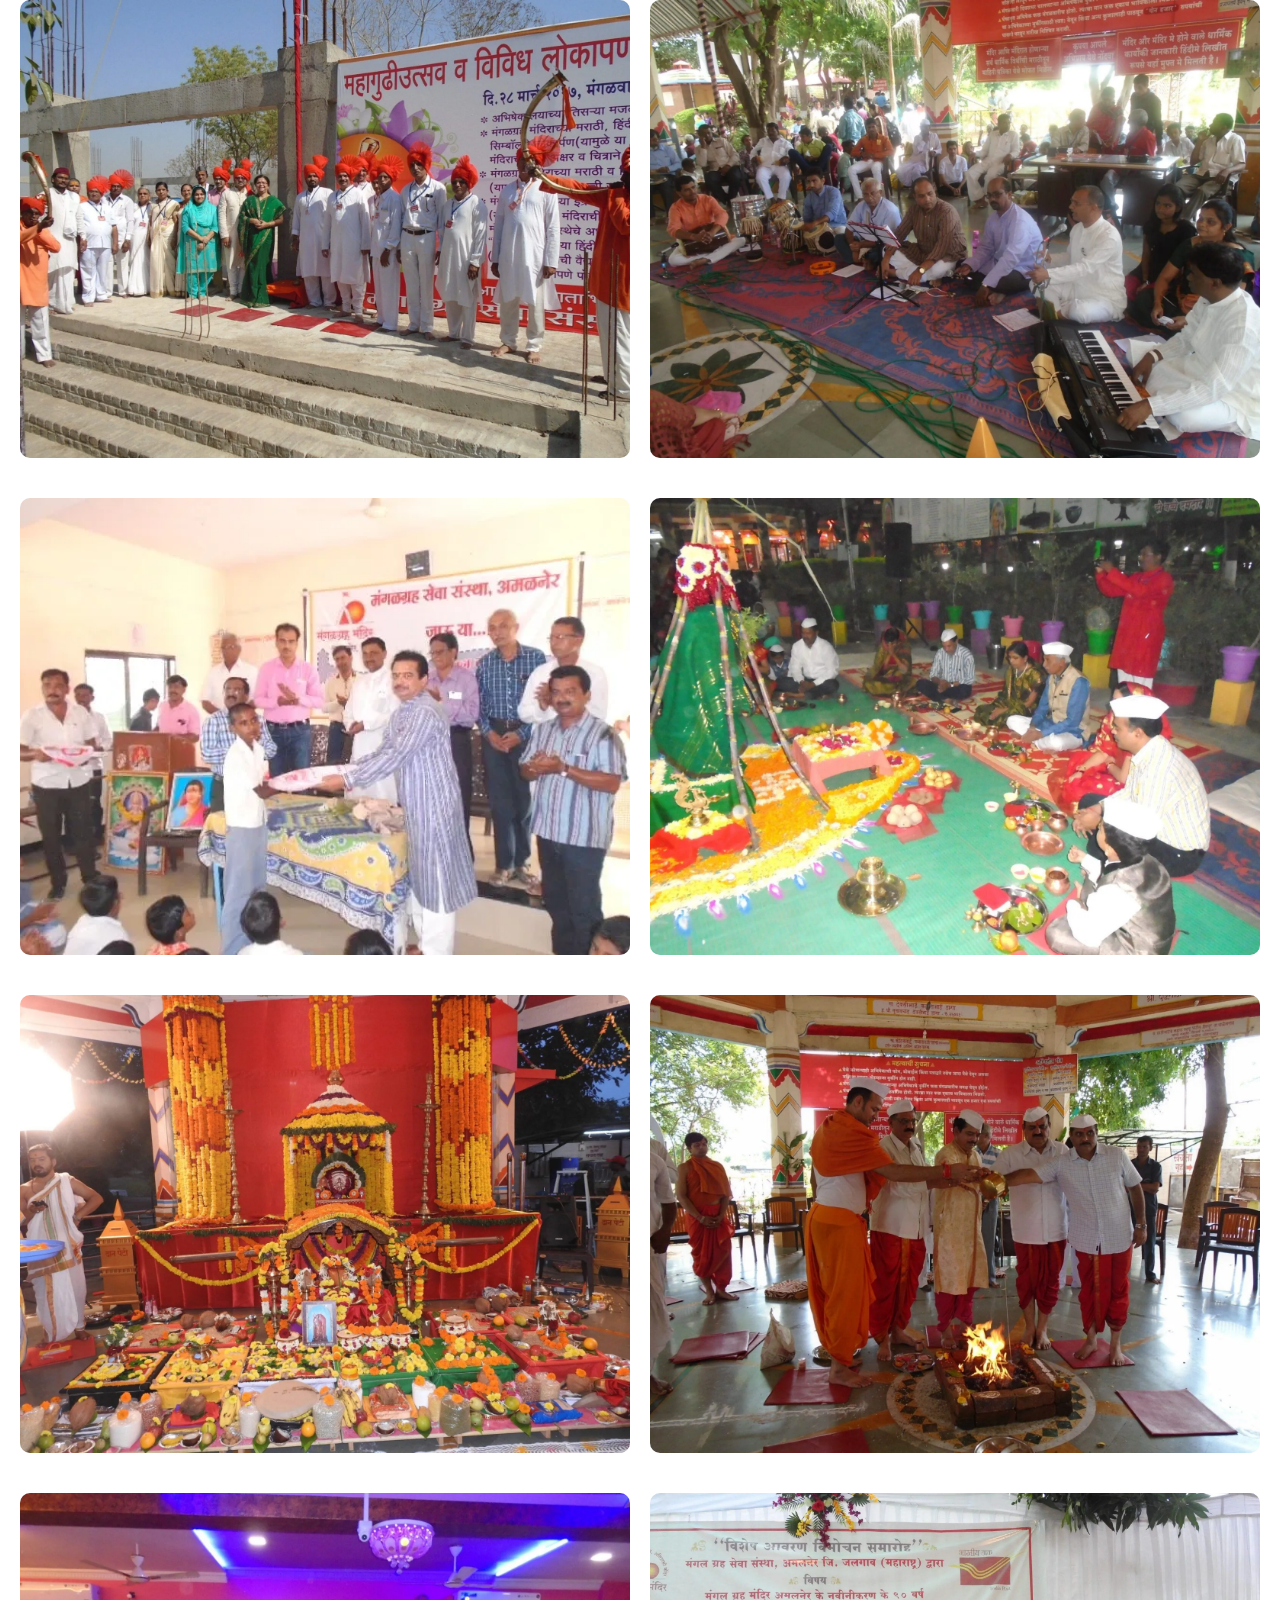
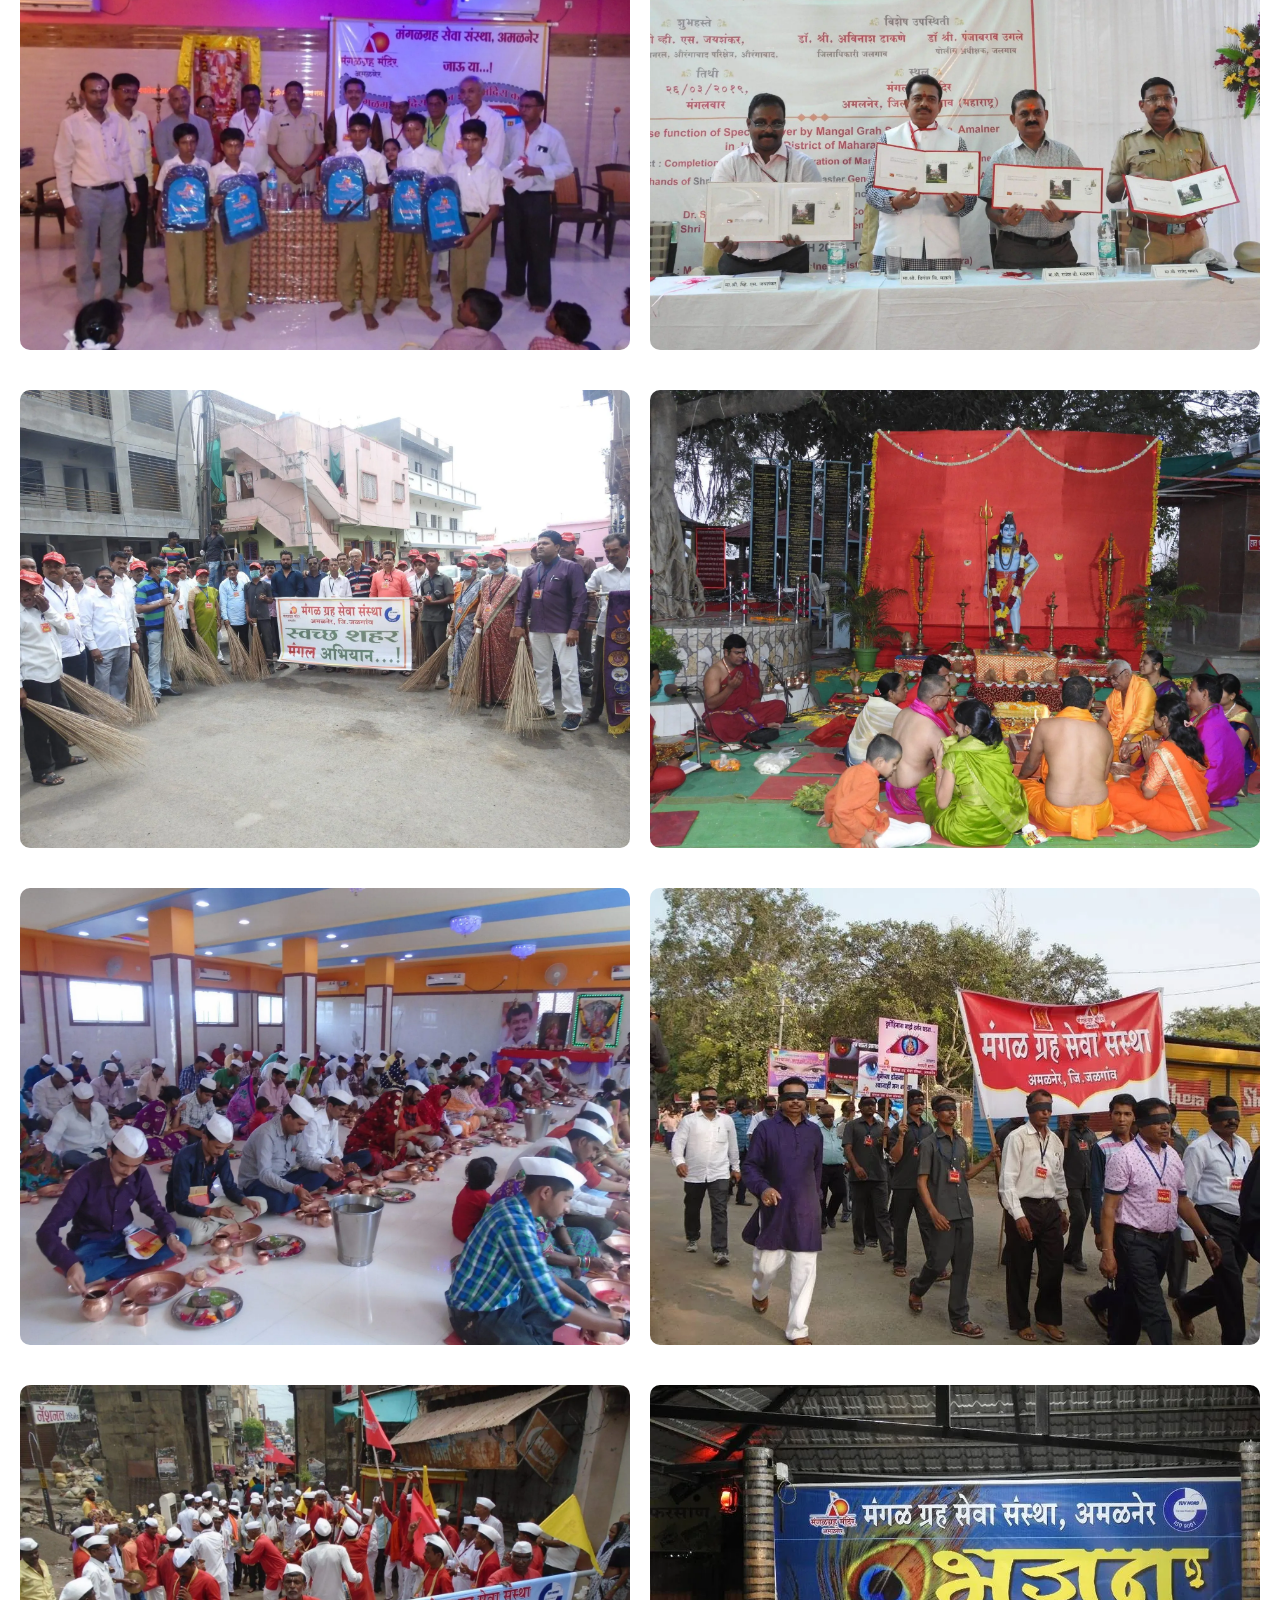
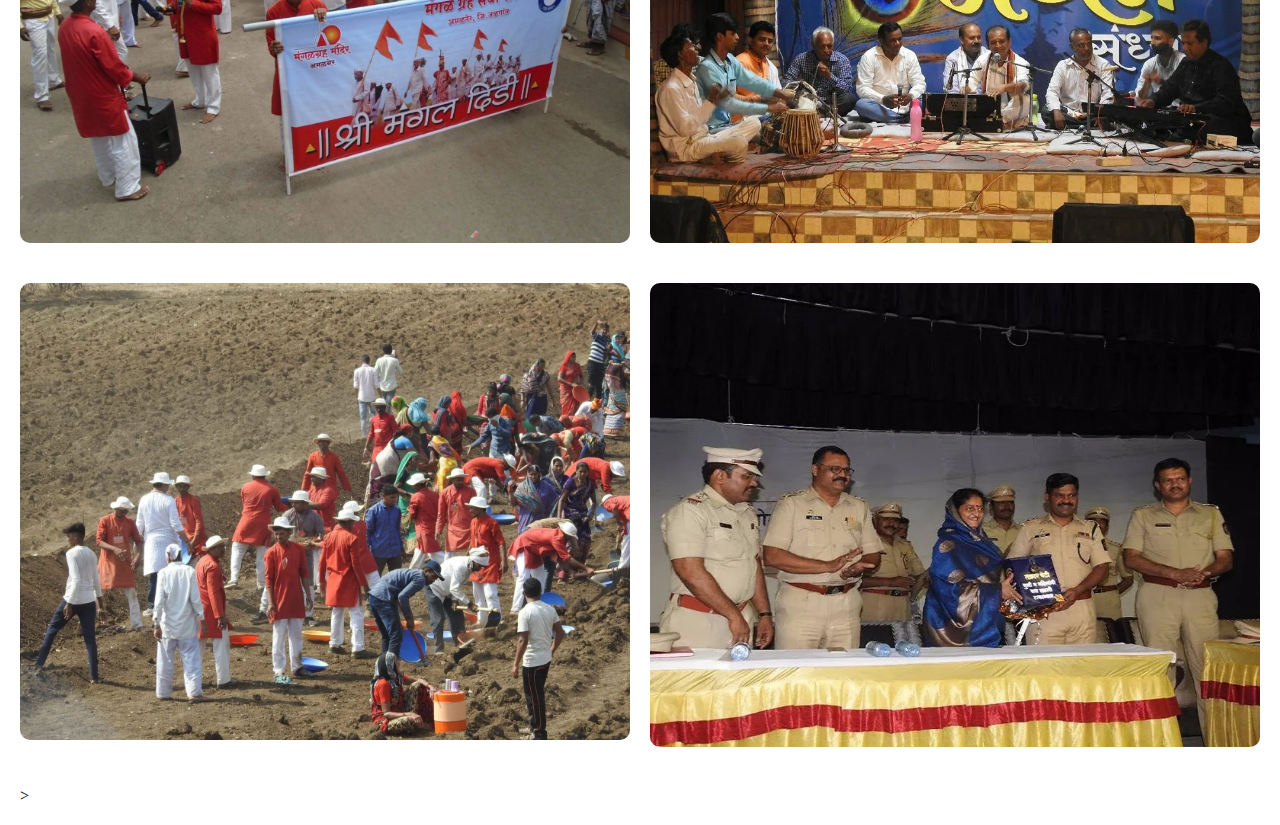
<file: gallary.html>
<!DOCTYPE html>
<html lang="en">
<head><meta charset="utf-8">
	<link href="Main.css" rel="stylesheet" /><meta name="viewport" content="width=device-width, initial-scale=1.0">
	<title>Document</title>
</head>
<body>

<div class="image-grid"><img alt="Image 1" src="images\i1.png" /> <img alt="Image 2" src="images\i2.png" /> <img alt="Image 1" src="images\i3.png" /> <img alt="Image 2" src="images\i4.png" /> <img alt="Image 1" src="images\i5.png" /> <img alt="Image 2" src="images\i6.png" /> <img alt="Image 1" src="images\i7.png" /> <img alt="Image 2" src="images\i8.png" /> <img alt="Image 1" src="images\i9.png" /> <img alt="Image 2" src="images\i10.png" /> <img alt="Image 1" src="images\i11.png" /> <img alt="Image 2" src="images\i12.png" /> <img alt="Image 1" src="images\i13.png" /> <img alt="Image 2" src="images\i14.png" /> <img alt="Image 1" src="images\i15.png" /> <img alt="Image 2" src="images\i16.png" /> &gt;</div>
</body>
</html>
</file>
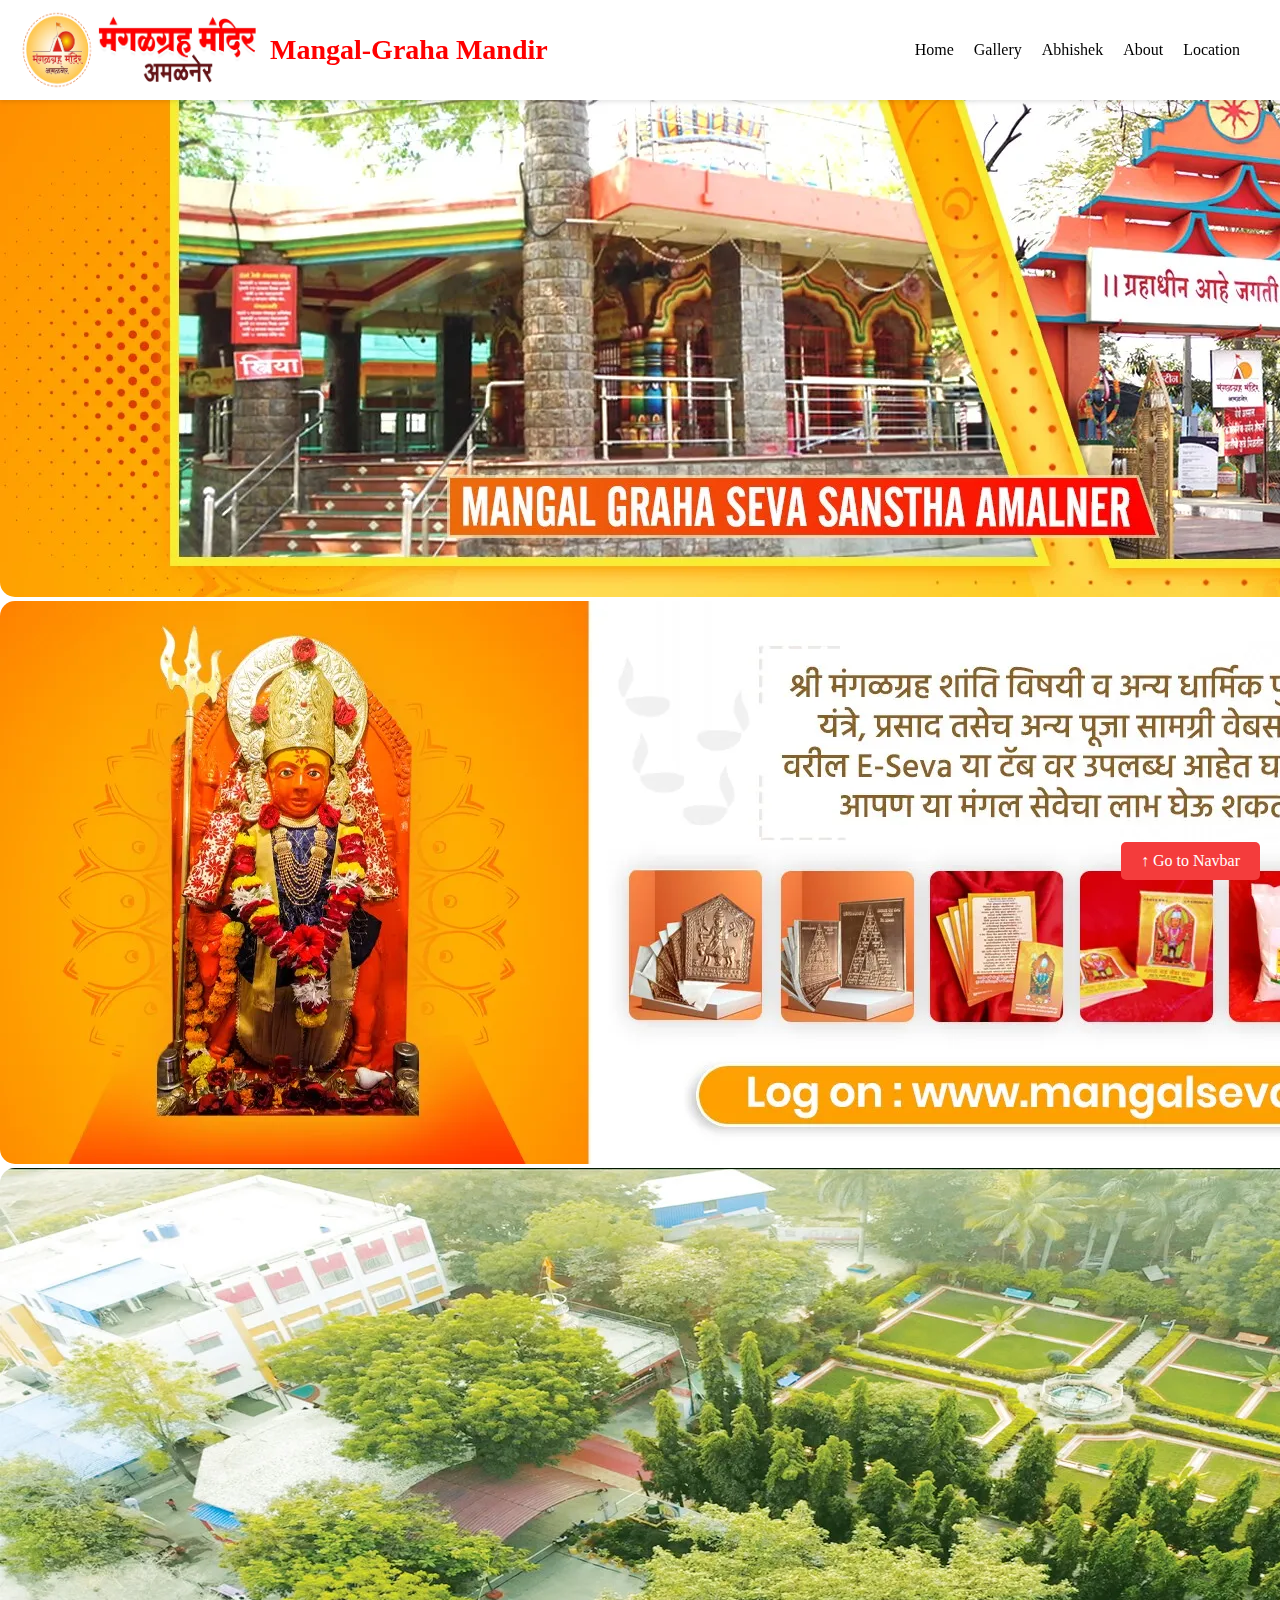
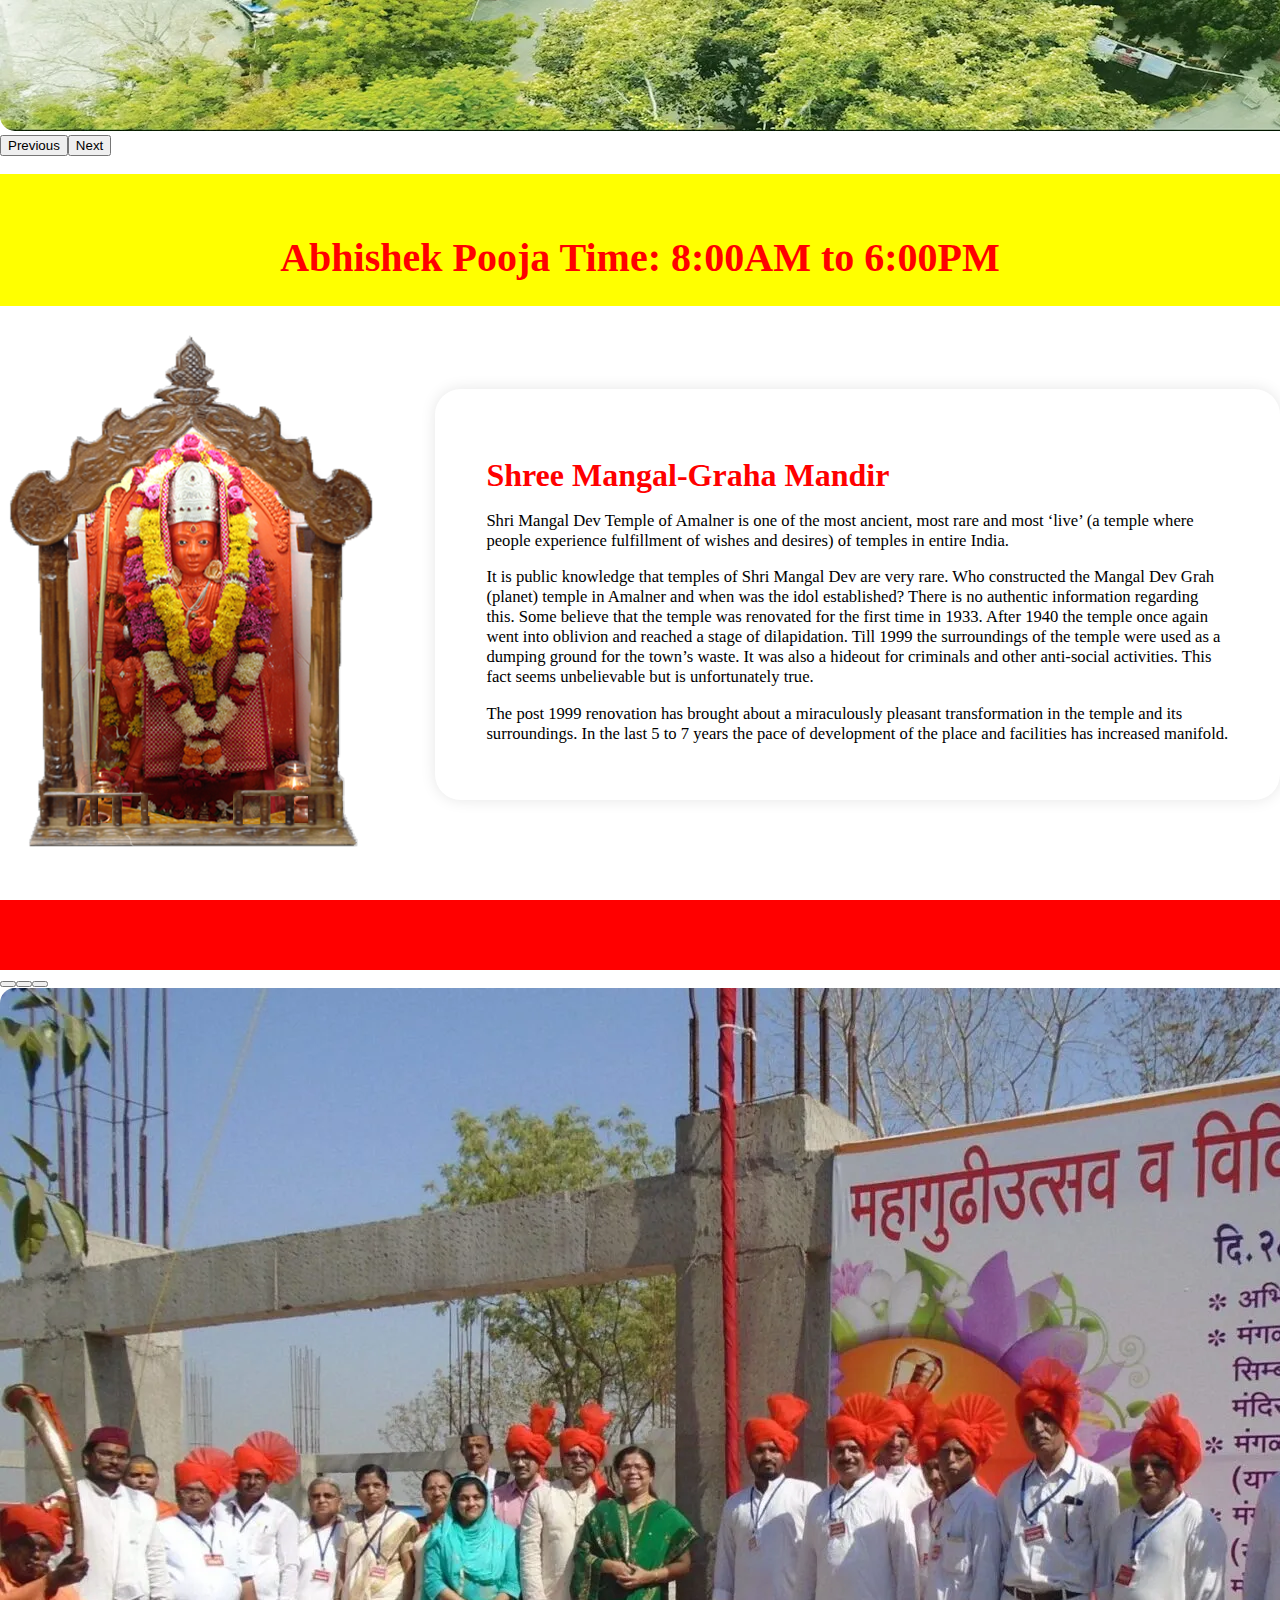
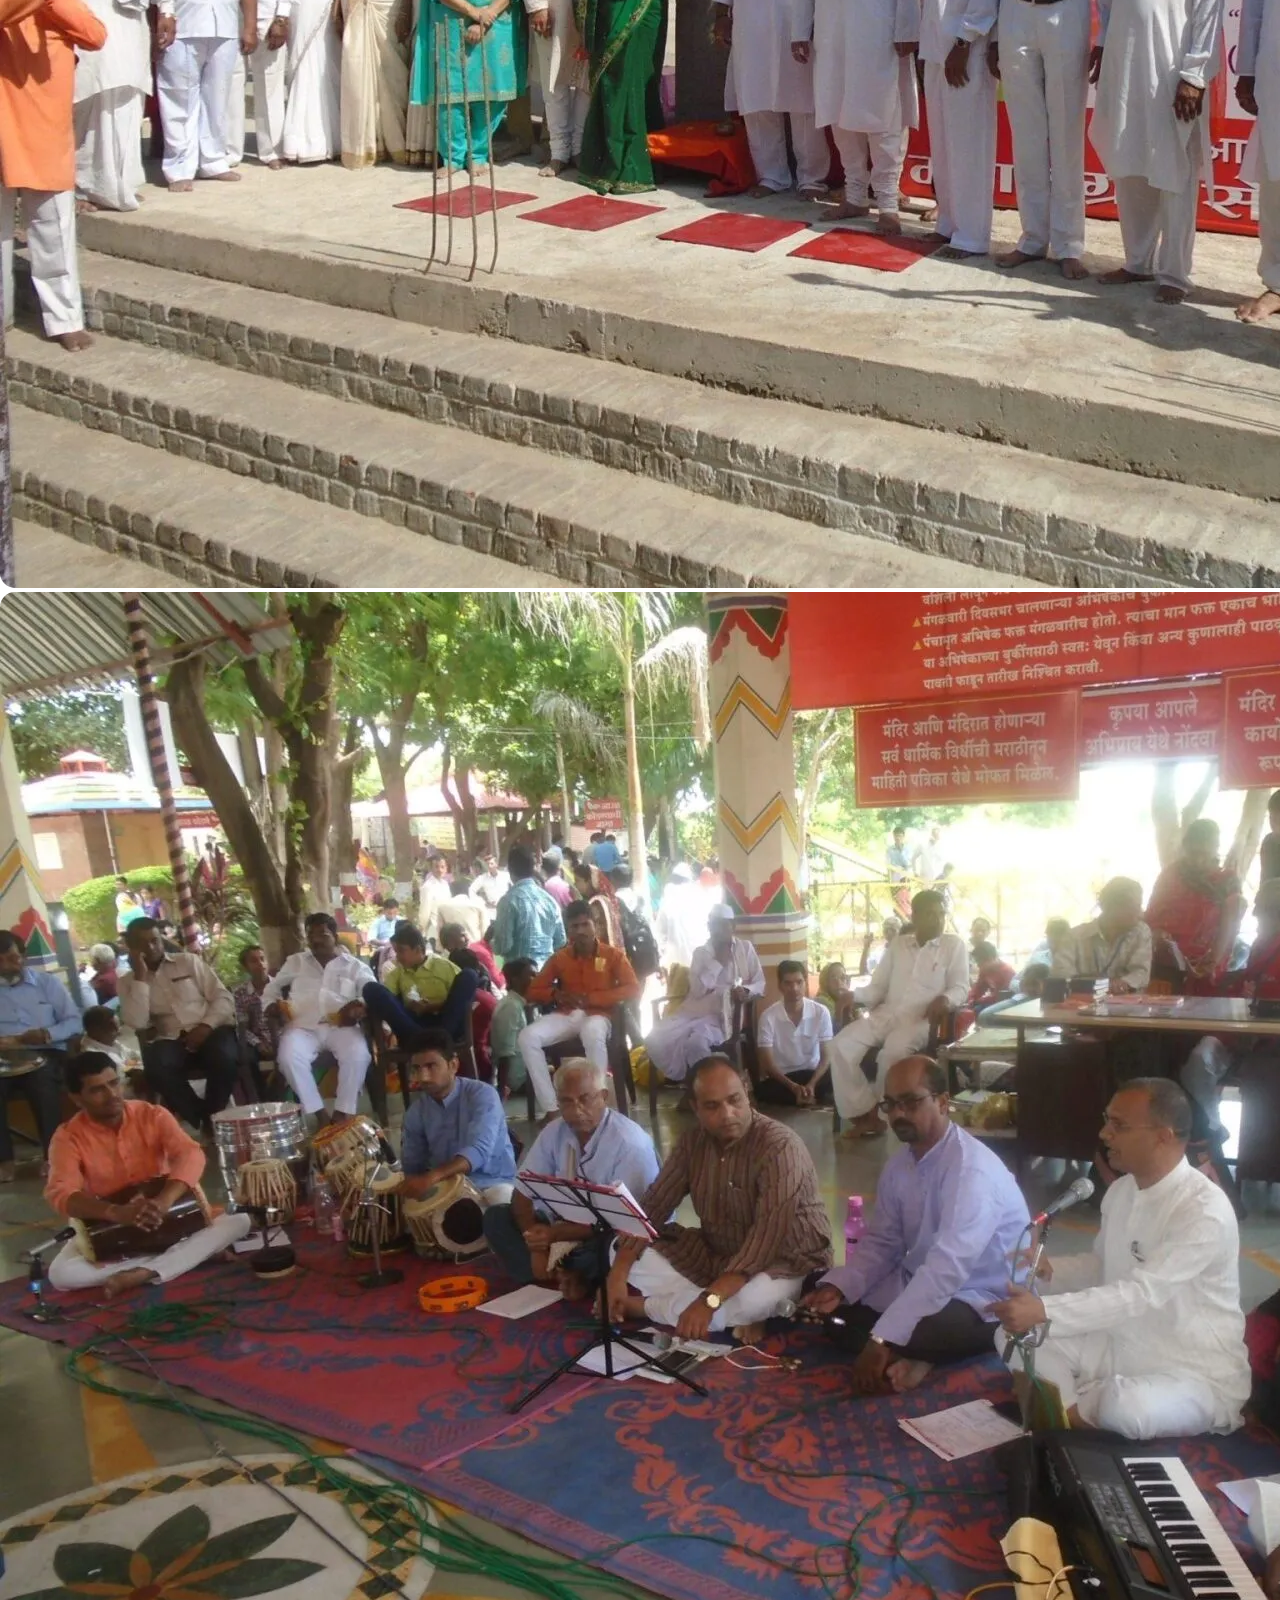
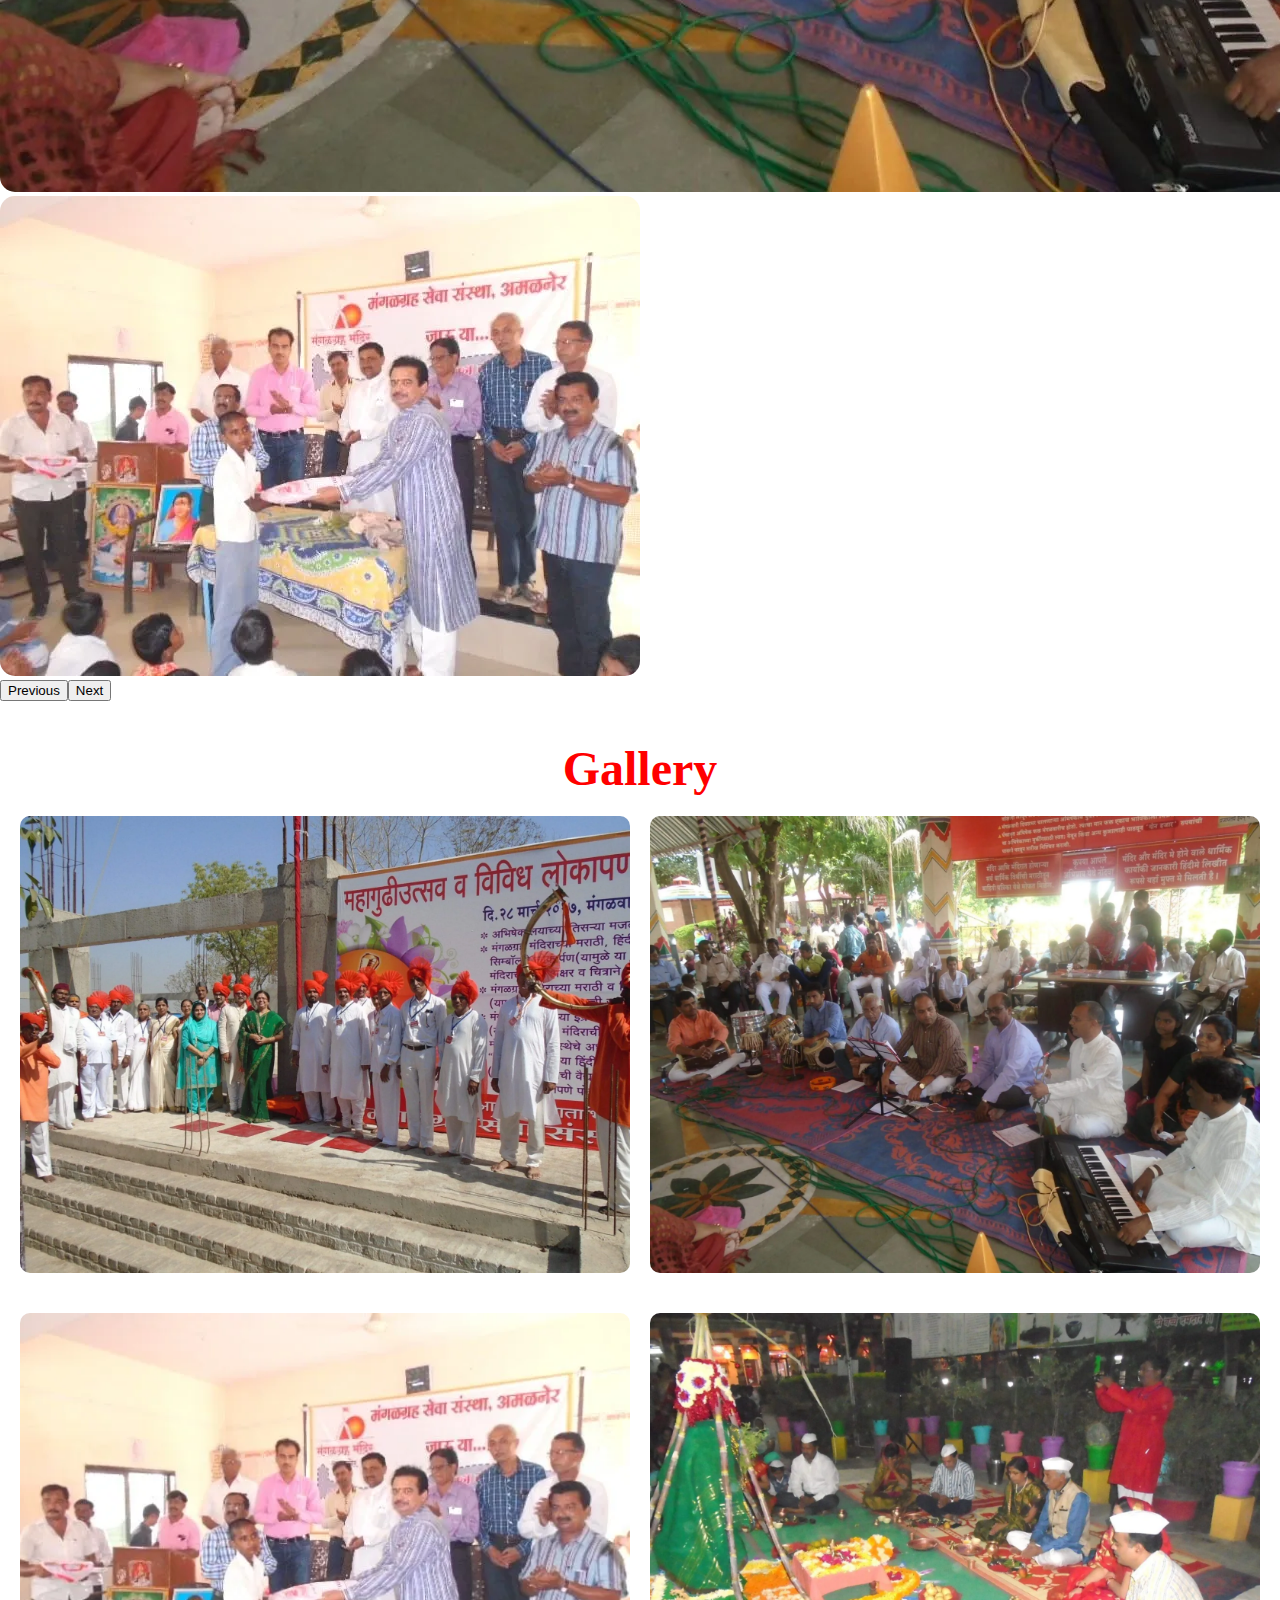
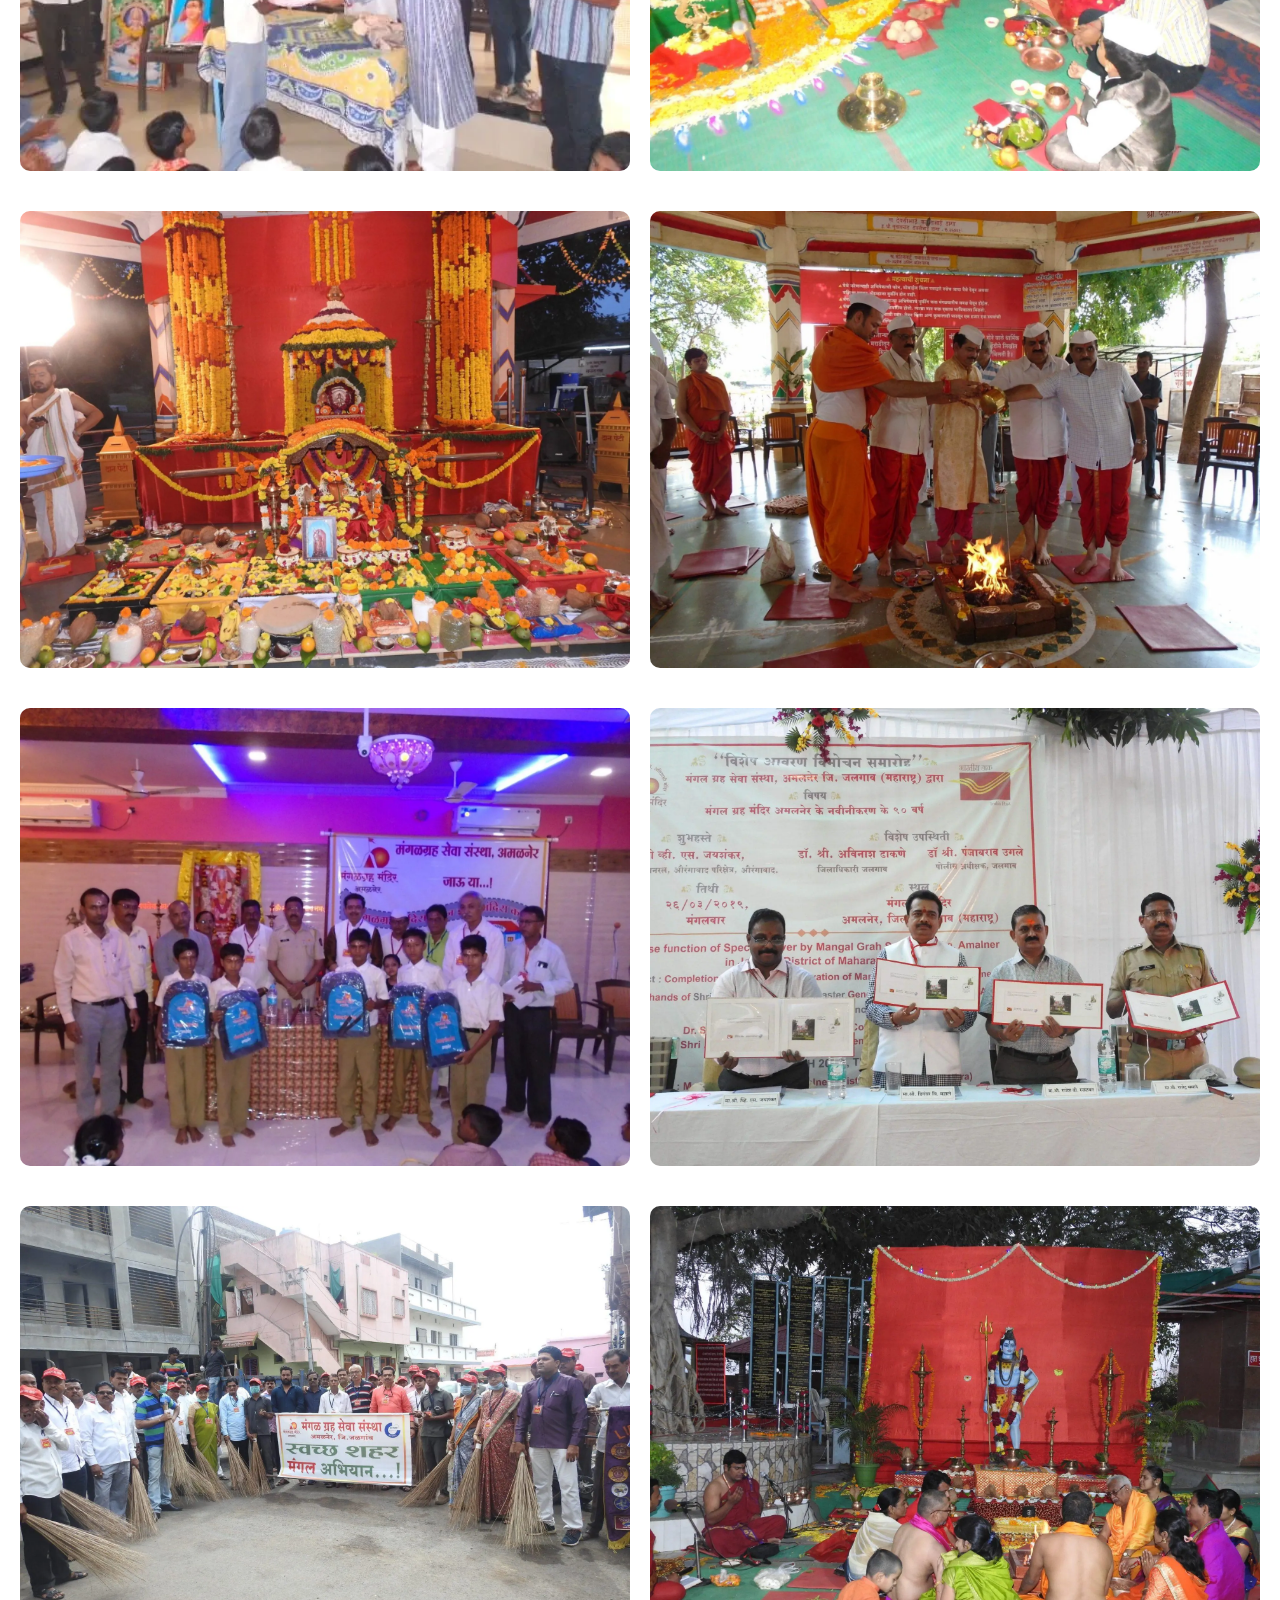
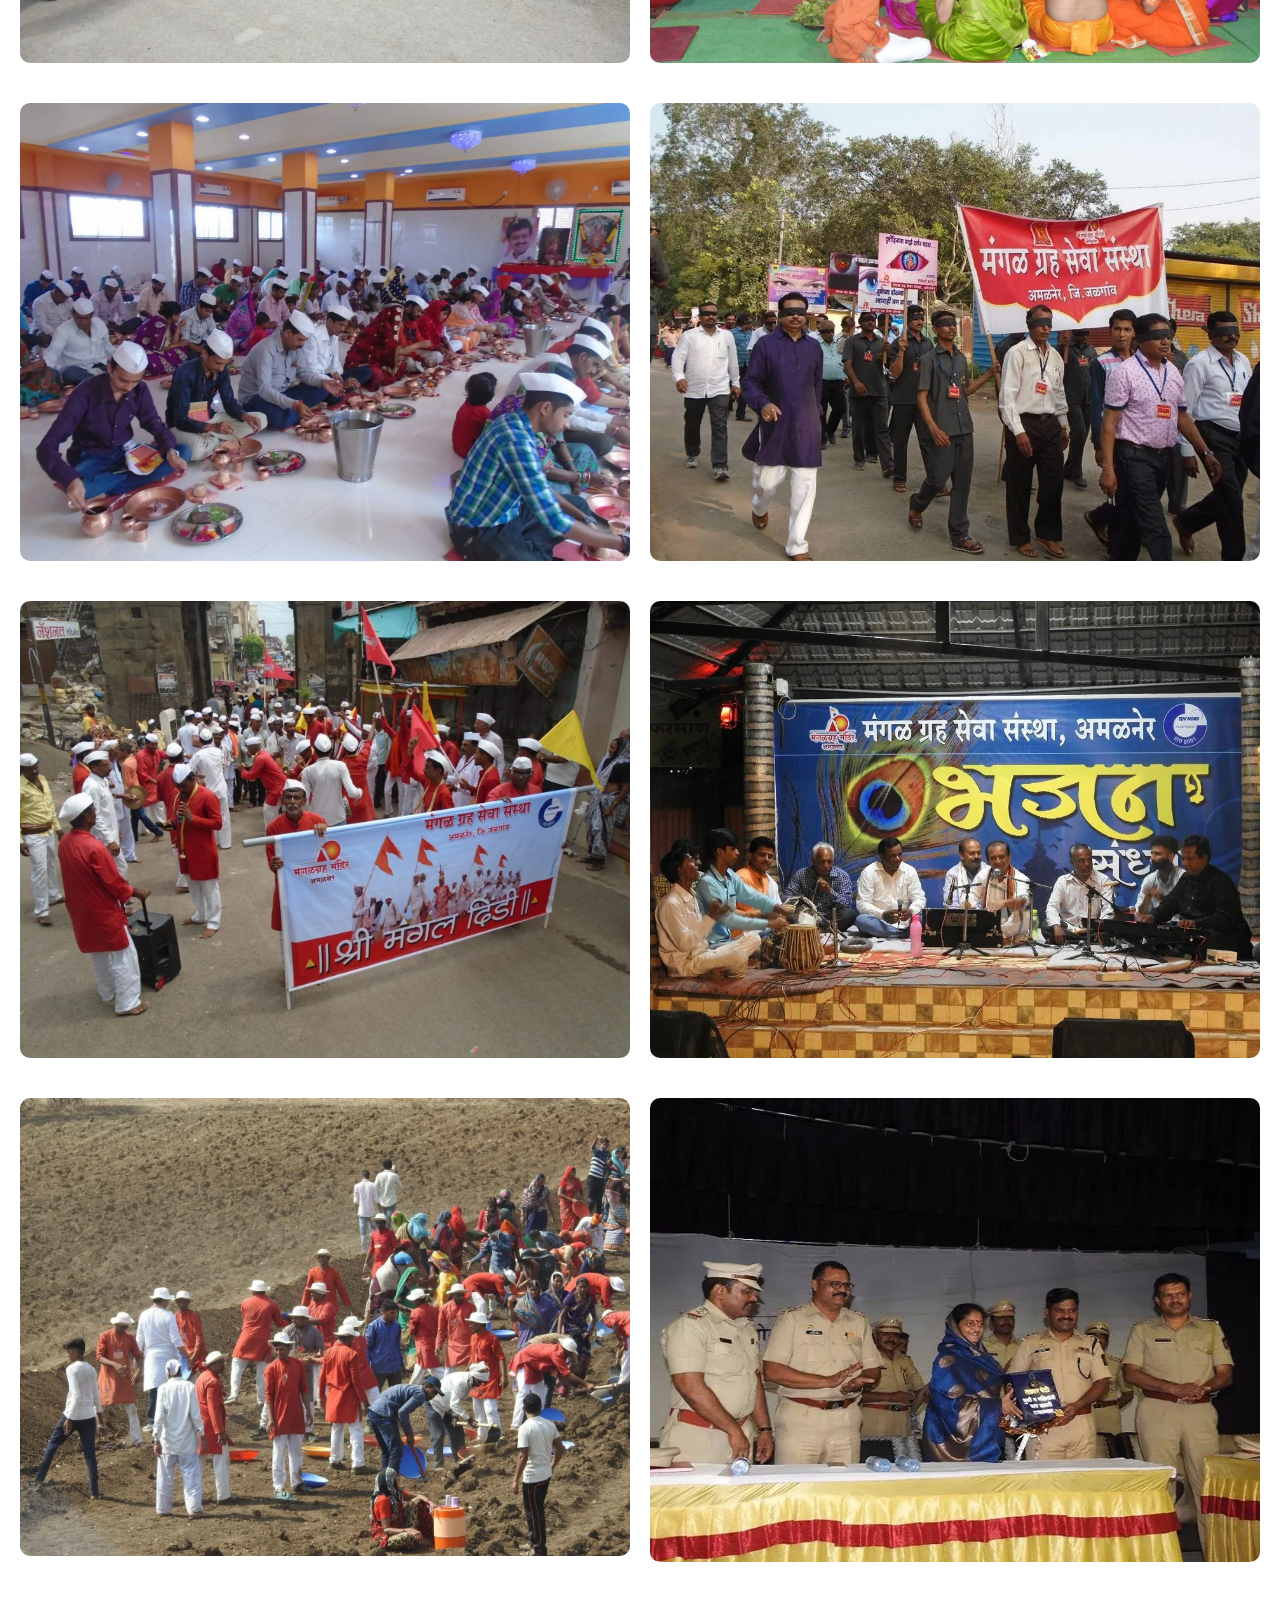
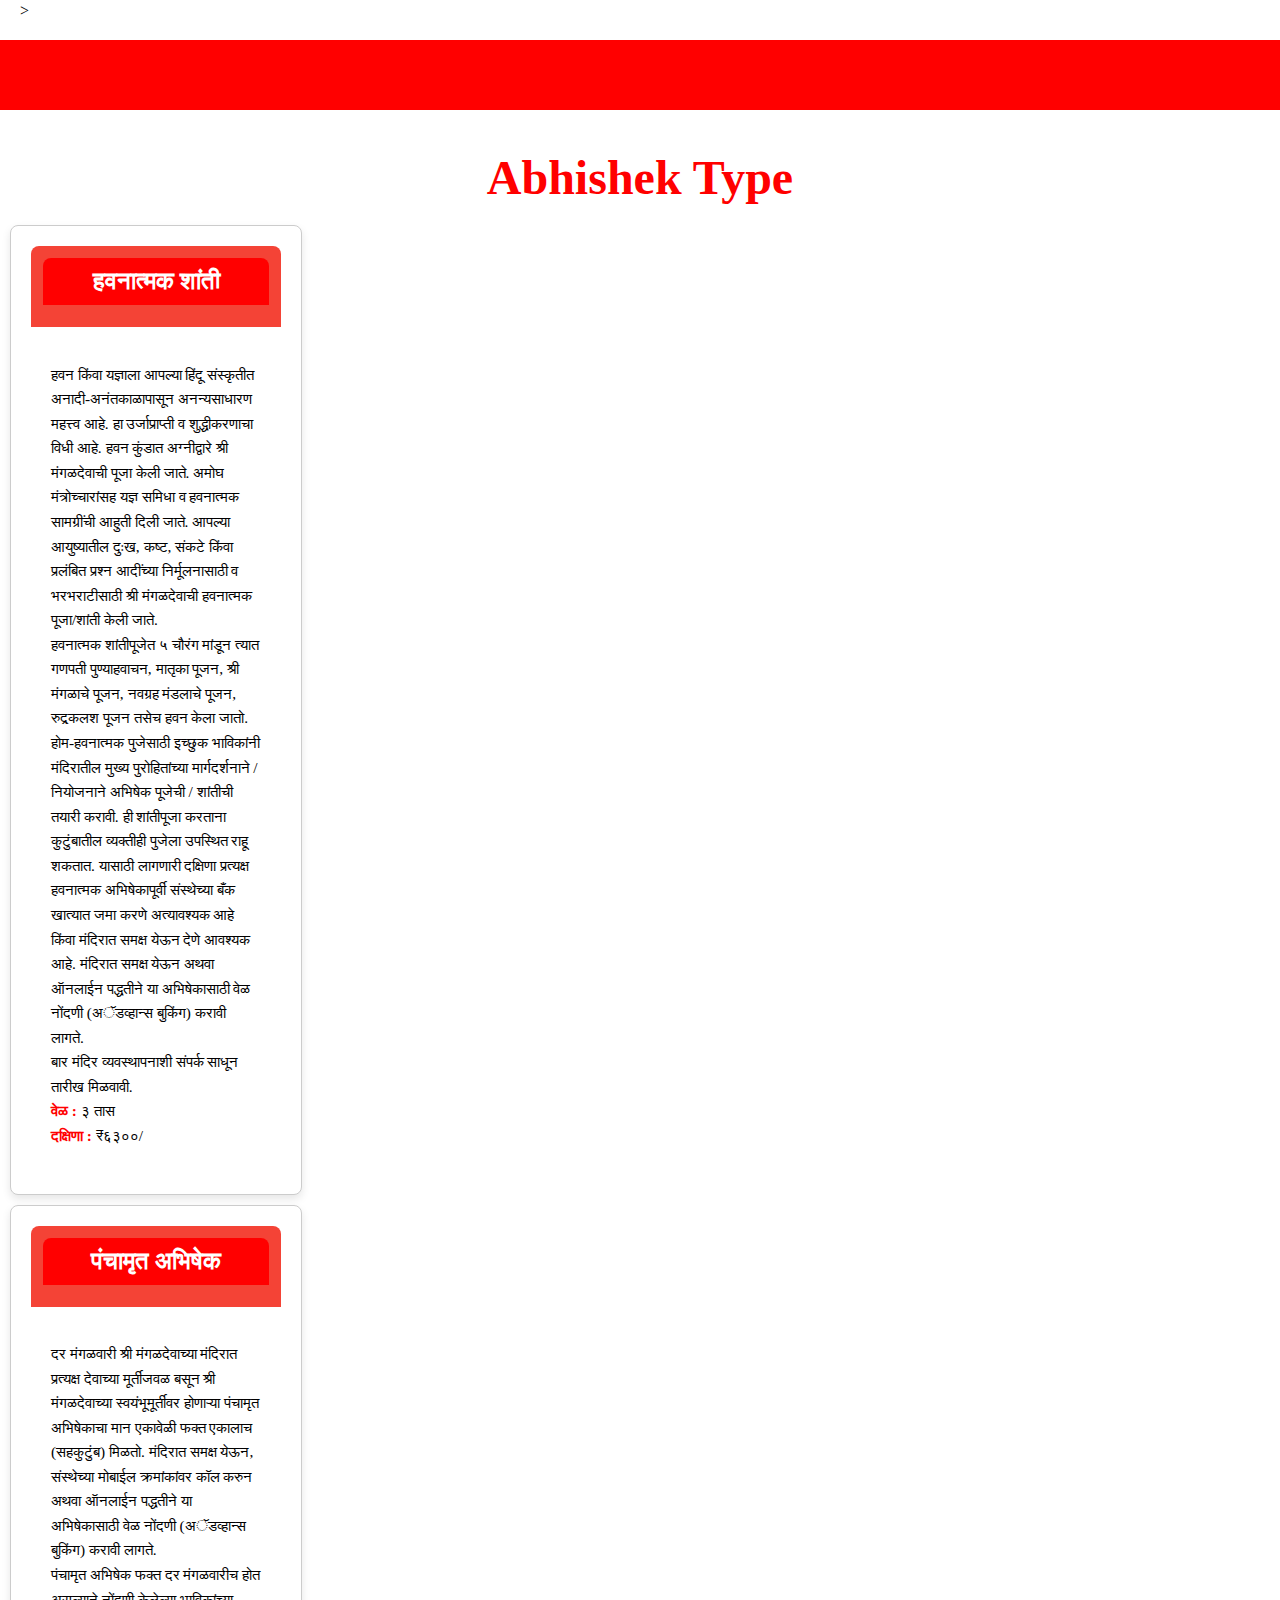
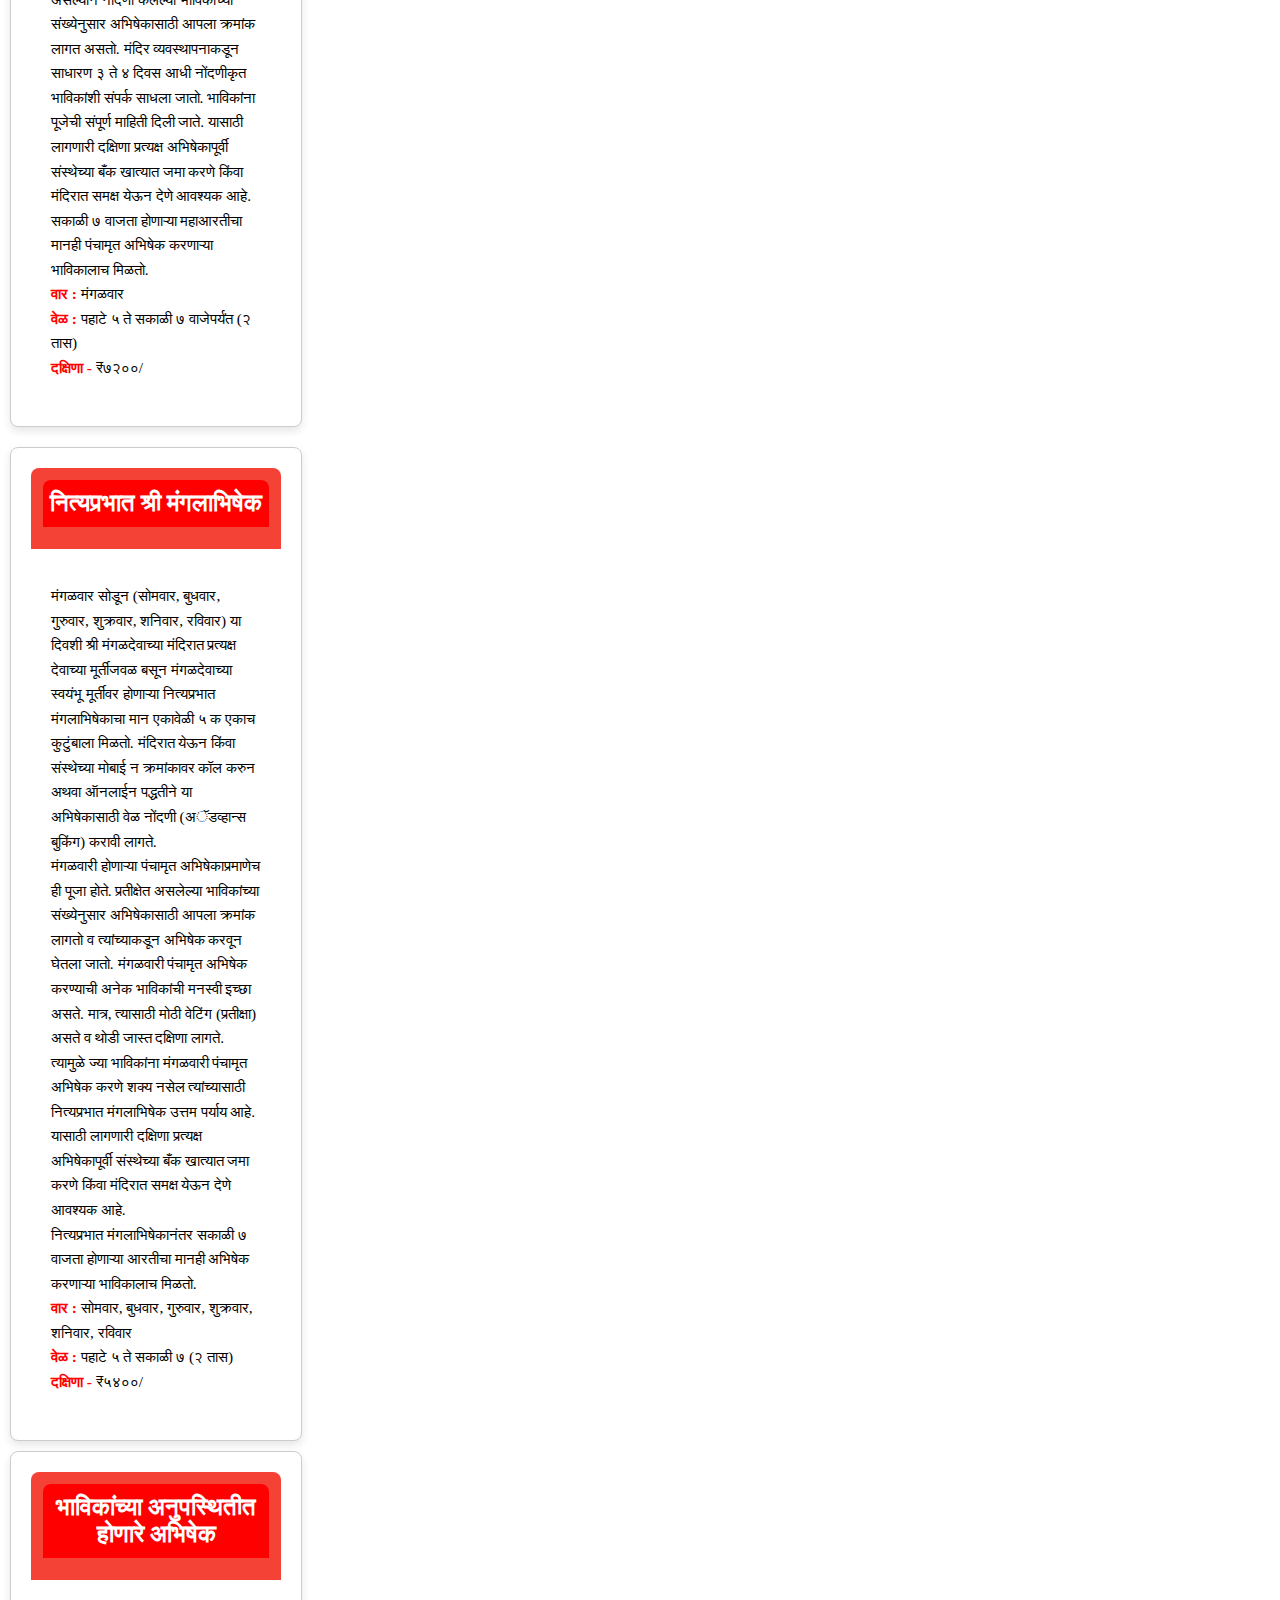
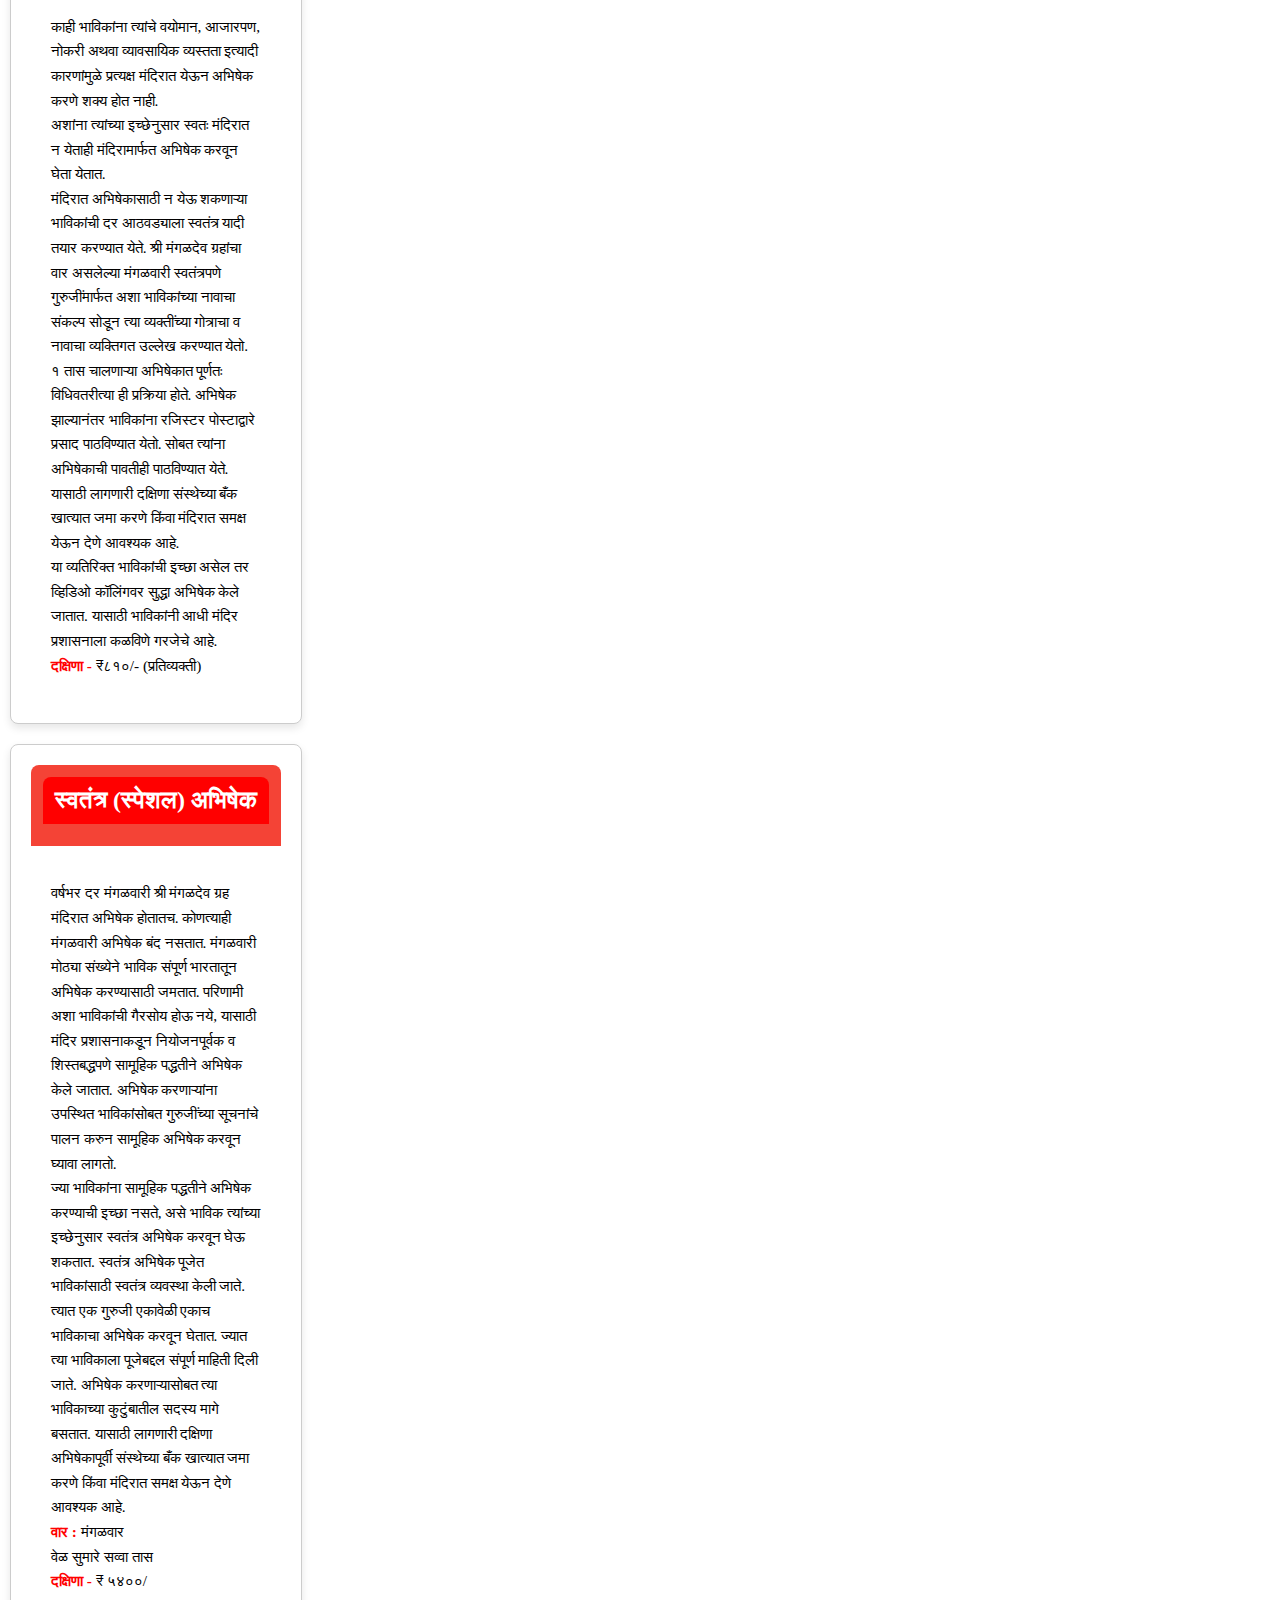
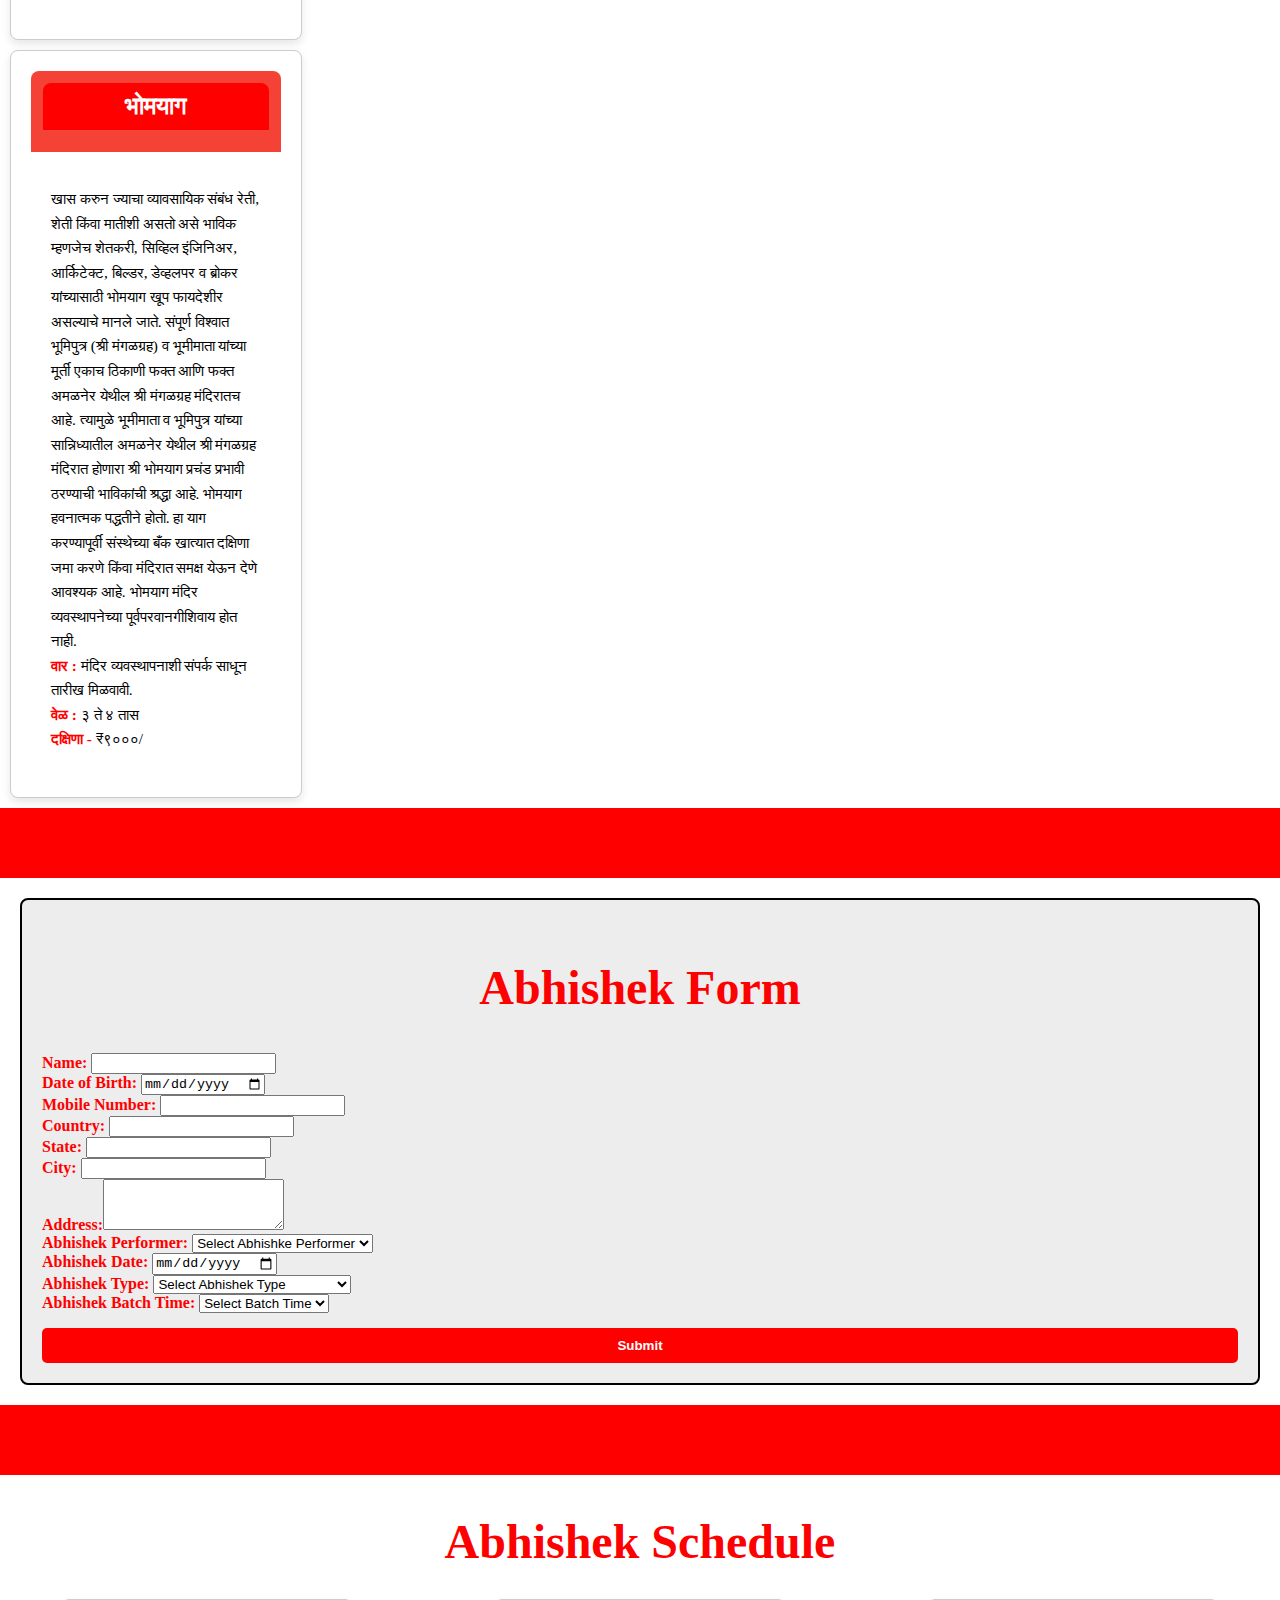
<file: Main.html>
<!DOCTYPE html>
<html lang="en">
<head><meta charset="utf-8">
	<title>Mangal-Graha Mandir</title>
	<link href="favicon.ico" rel="icon" type="image/x-icon" />
	<link href="Main.css" rel="stylesheet" />
	<link crossorigin="anonymous" href="https://cdn.jsdelivr.net/npm/bootstrap@5.3.2/dist/css/bootstrap.min.css" integrity="sha384-T3c6CoIi6uLrA9TneNEoa7RxnatzjcDSCmG1MXxSR1GAsXEV/Dwwykc2MPK8M2HN" rel="stylesheet" /><script src="https://cdn.jsdelivr.net/npm/bootstrap@5.3.2/dist/js/bootstrap.bundle.min.js" integrity="sha384-C6RzsynM9kWDrMNeT87bh95OGNyZPhcTNXj1NW7RuBCsyN/o0jlpcV8Qyq46cDfL" crossorigin="anonymous"></script>
</head>
<body>
<div class="go-to-navbar"><a class="go-to-navbar-btn" href="#navbar">&uarr; Go to Navbar</a></div>

<div id="navbar">
<nav class="navbar">
<div class="logo"><img alt="Logo" src="images\logo.png" /> <span>Mangal-Graha Mandir</span></div>

<ul class="menu">
	<li><a href="#home">Home</a></li>
	<li><a href="#gallery">Gallery</a></li>
	<li class="dropdown"><a>Abhishek</a>
	<div class="dropdown-content"><a href="#abhishek-type">Abhishek Type</a> <a href="#abhishek-form">Abhishek Form</a> <a href="#abhishek-schedule">Abhishek Schedule</a></div>
	</li>
	<li class="dropdown"><a>About</a>
	<div class="dropdown-content"><a href="#accommodation">Accommodation</a> <a href="#trustee">Trustee</a></div>
	</li>
	<li><a href="#location">Location</a></li>
</ul>
</nav>
</div>
<!-- Sections -->

<p></p>

<section id="home">
<div class="carousel slide" data-bs-ride="carousel" id="carouselExampleIndicators">
<div class="carousel-indicators"><button aria-current="true" aria-label="Slide 1" class="active" data-bs-slide-to="0" data-bs-target="#carouselExampleIndicators" type="button"></button><button aria-label="Slide 2" data-bs-slide-to="1" data-bs-target="#carouselExampleIndicators" type="button"></button><button aria-label="Slide 3" data-bs-slide-to="2" data-bs-target="#carouselExampleIndicators" type="button"></button></div>

<div class="carousel-inner">
<div class="carousel-item active"><img class="d-block w-100" src="images\image1.png" /></div>

<div class="carousel-item"><img class="d-block w-100" src="images\image2.png" /></div>

<div class="carousel-item"><img class="d-block w-100" src="images\image3.png" /></div>
</div>
<button class="carousel-control-prev" data-bs-slide="prev" data-bs-target="#carouselExampleIndicators" type="button"><span class="visually-hidden">Previous</span></button><button class="carousel-control-next" data-bs-slide="next" data-bs-target="#carouselExampleIndicators" type="button"><span class="visually-hidden">Next</span></button></div>
&nbsp;

<div class="yellow-banner">
<p class="banner-text">Abhishek Pooja Time: 8:00AM to 6:00PM</p>
</div>

<div class="content">
<div class="image-with-text"><img alt="Your Image" class="animated-image" src="images/murti.png" />
<div class="text-box">
<p><span class="larger-text">Shree Mangal-Graha Mandir</span></p>

<p>Shri Mangal Dev Temple of Amalner is one of the most ancient, most rare and most &lsquo;live&rsquo; (a temple where people experience fulfillment of wishes and desires) of temples in entire India.</p>

<p>It is public knowledge that temples of Shri Mangal Dev are very rare. Who constructed the Mangal Dev Grah (planet) temple in Amalner and when was the idol established? There is no authentic information regarding this. Some believe that the temple was renovated for the first time in 1933. After 1940 the temple once again went into oblivion and reached a stage of dilapidation. Till 1999 the surroundings of the temple were used as a dumping ground for the town&rsquo;s waste. It was also a hideout for criminals and other anti-social activities. This fact seems unbelievable but is unfortunately true.</p>

<p>The post 1999 renovation has brought about a miraculously pleasant transformation in the temple and its surroundings. In the last 5 to 7 years the pace of development of the place and facilities has increased manifold.</p>
</div>
</div>
</div>
</section>

<p></p>

<div class="sep"></div>

<section id="gallery">
<div class="carousel slide" data-bs-ride="carousel" id="carouselExampleIndicators">
<div class="carousel-indicators"><button aria-current="true" aria-label="Slide 1" class="active" data-bs-slide-to="0" data-bs-target="#carouselExampleIndicators" type="button"></button><button aria-label="Slide 2" data-bs-slide-to="1" data-bs-target="#carouselExampleIndicators" type="button"></button><button aria-label="Slide 3" data-bs-slide-to="2" data-bs-target="#carouselExampleIndicators" type="button"></button></div>

<div class="carousel-inner">
<div class="carousel-item active"><img class="d-block w-100" src="images\i1.png" /></div>

<div class="carousel-item"><img class="d-block w-100" src="images\i2.png" /></div>

<div class="carousel-item"><img class="d-block w-100" src="images\i3.png" /></div>
</div>
<button class="carousel-control-prev" data-bs-slide="prev" data-bs-target="#carouselExampleIndicators" type="button"><span class="visually-hidden">Previous</span></button><button class="carousel-control-next" data-bs-slide="next" data-bs-target="#carouselExampleIndicators" type="button"><span class="visually-hidden">Next</span></button></div>

<h2 class="gallery-heading">Gallery</h2>

<div class="image-grid"><img alt="Image 1" src="images\i1.png" /> <img alt="Image 2" src="images\i2.png" /> <img alt="Image 1" src="images\i3.png" /> <img alt="Image 2" src="images\i4.png" /> <img alt="Image 1" src="images\i5.png" /> <img alt="Image 2" src="images\i6.png" /> <img alt="Image 1" src="images\i7.png" /> <img alt="Image 2" src="images\i8.png" /> <img alt="Image 1" src="images\i9.png" /> <img alt="Image 2" src="images\i10.png" /> <img alt="Image 1" src="images\i11.png" /> <img alt="Image 2" src="images\i12.png" /> <img alt="Image 1" src="images\i13.png" /> <img alt="Image 2" src="images\i14.png" /> <img alt="Image 1" src="images\i15.png" /> <img alt="Image 2" src="images\i16.png" /> &gt;</div>
</section>

<div class="sep"></div>

<section id="abhishek">
<div id="abhishek-type">
<h2 class="gallery-heading">Abhishek Type</h2>

<div class="container mt-4">
<div class="row">
<div class="card">
<div class="card-header">
<h3>हवनात्मक शांती</h3>
</div>

<div class="card-body">
<p>हवन किंवा यज्ञाला आपल्या हिंदू संस्कृतीत अनादी-अनंतकाळापासून अनन्यसाधारण महत्त्व आहे. हा उर्जाप्राप्ती व शुद्धीकरणाचा विधी आहे. हवन कुंडात अग्नीद्वारे श्री मंगळदेवाची पूजा केली जाते. अमोघ मंत्रोच्चारांसह यज्ञ समिधा व हवनात्मक सामग्रींची आहुती दिली जाते. आपल्या आयुष्यातील दुःख, कष्ट, संकटे किंवा प्रलंबित प्रश्न आदींच्या निर्मूलनासाठी व भरभराटीसाठी श्री मंगळदेवाची हवनात्मक पूजा/शांती केली जाते.<br />
हवनात्मक शांतीपूजेत ५ चौरंग मांडून त्यात गणपती पुण्याहवाचन, मातृका पूजन, श्री मंगळाचे पूजन, नवग्रह मंडलाचे पूजन, रुद्रकलश पूजन तसेच हवन केला जातो.<br />
होम-हवनात्मक पुजेसाठी इच्छुक भाविकांनी मंदिरातील मुख्य पुरोहितांच्या मार्गदर्शनाने / नियोजनाने अभिषेक पूजेची / शांतीची तयारी करावी. ही शांतीपूजा करताना कुटुंबातील व्यक्तीही पुजेला उपस्थित राहू शकतात. यासाठी लागणारी दक्षिणा प्रत्यक्ष हवनात्मक अभिषेकापूर्वी संस्थेच्या बँक खात्यात जमा करणे अत्यावश्यक आहे किंवा मंदिरात समक्ष येऊन देणे आवश्यक आहे. मंदिरात समक्ष येऊन अथवा ऑनलाईन पद्धतीने या अभिषेकासाठी वेळ नोंदणी (अॅडव्हान्स बुकिंग) करावी लागते.<br />
बार मंदिर व्यवस्थापनाशी संपर्क साधून तारीख मिळवावी.<br />
<span style="font-weight: 700; color: red;">वेळ :</span> ३ तास<br />
<span style="font-weight: 700; color: red;">दक्षिणा :</span> ₹६३००/</p>
</div>
</div>

<div class="card">
<div class="card-header">
<h3>पंचामृत अभिषेक</h3>
</div>

<div class="card-body">
<p>दर मंगळवारी श्री मंगळदेवाच्या मंदिरात प्रत्यक्ष देवाच्या मूर्तीजवळ बसून श्री मंगळदेवाच्या स्वयंभूमूर्तीवर होणाऱ्या पंचामृत अभिषेकाचा मान एकावेळी फक्त एकालाच (सहकुटुंब) मिळतो. मंदिरात समक्ष येऊन, संस्थेच्या मोबाईल क्रमांकांवर कॉल करुन अथवा ऑनलाईन पद्धतीने या अभिषेकासाठी वेळ नोंदणी (अॅडव्हान्स बुकिंग) करावी लागते.<br />
पंचामृत अभिषेक फक्त दर मंगळवारीच होत असल्याने नोंदणी केलेल्या भाविकांच्या संख्येनुसार अभिषेकासाठी आपला क्रमांक लागत असतो. मंदिर व्यवस्थापनाकडून साधारण ३ ते ४ दिवस आधी नोंदणीकृत भाविकांशी संपर्क साधला जातो. भाविकांना पूजेची संपूर्ण माहिती दिली जाते. यासाठी लागणारी दक्षिणा प्रत्यक्ष अभिषेकापूर्वी संस्थेच्या बँक खात्यात जमा करणे किंवा मंदिरात समक्ष येऊन देणे आवश्यक आहे.<br />
सकाळी ७ वाजता होणाऱ्या महाआरतीचा मानही पंचामृत अभिषेक करणाऱ्या भाविकालाच मिळतो.<br />
<span><span style="font-weight: 700; color: red;">वार :</span></span> मंगळवार<br />
<span style="font-weight: 700; color: red;">वेळ :</span> पहाटे ५ ते सकाळी ७ वाजेपर्यंत (२ तास)<br />
<span style="font-weight: 700; color: red;">दक्षिणा -</span> ₹७२००/</p>
</div>
</div>
</div>

<div class="row">
<div class="card">
<div class="card-header">
<h3>नित्यप्रभात श्री मंगलाभिषेक</h3>
</div>

<div class="card-body">
<p>मंगळवार सोडून (सोमवार, बुधवार, गुरुवार, शुक्रवार, शनिवार, रविवार) या दिवशी श्री मंगळदेवाच्या मंदिरात प्रत्यक्ष देवाच्या मूर्तीजवळ बसून मंगळदेवाच्या स्वयंभू मूर्तीवर होणाऱ्या नित्यप्रभात मंगलाभिषेकाचा मान एकावेळी ५ क एकाच कुटुंबाला मिळतो. मंदिरात येऊन किंवा संस्थेच्या मोबाई न क्रमांकावर कॉल करुन अथवा ऑनलाईन पद्धतीने या अभिषेकासाठी वेळ नोंदणी (अॅडव्हान्स बुकिंग) करावी लागते.<br />
मंगळवारी होणाऱ्या पंचामृत अभिषेकाप्रमाणेच ही पूजा होते. प्रतीक्षेत असलेल्या भाविकांच्या संख्येनुसार अभिषेकासाठी आपला क्रमांक लागतो व त्यांच्याकडून अभिषेक करवून घेतला जातो. मंगळवारी पंचामृत अभिषेक करण्याची अनेक भाविकांची मनस्वी इच्छा असते. मात्र, त्यासाठी मोठी वेटिंग (प्रतीक्षा) असते व थोडी जास्त दक्षिणा लागते. त्यामुळे ज्या भाविकांना मंगळवारी पंचामृत अभिषेक करणे शक्य नसेल त्यांच्यासाठी नित्यप्रभात मंगलाभिषेक उत्तम पर्याय आहे. यासाठी लागणारी दक्षिणा प्रत्यक्ष अभिषेकापूर्वी संस्थेच्या बँक खात्यात जमा करणे किंवा मंदिरात समक्ष येऊन देणे आवश्यक आहे.<br />
नित्यप्रभात मंगलाभिषेकानंतर सकाळी ७ वाजता होणाऱ्या आरतीचा मानही अभिषेक करणाऱ्या भाविकालाच मिळतो.<br />
<span style="font-weight: 700; color: red;">वार :</span> सोमवार, बुधवार, गुरुवार, शुक्रवार, शनिवार, रविवार<br />
<span style="font-weight: 700; color: red;">वेळ :</span> पहाटे ५ ते सकाळी ७ (२ तास)<br />
<span style="font-weight: 700; color: red;">दक्षिणा -</span> ₹५४००/</p>
</div>
</div>

<div class="card">
<div class="card-header">
<h3>भाविकांच्या अनुपस्थितीत होणारे अभिषेक</h3>
</div>

<div class="card-body">
<p>काही भाविकांना त्यांचे वयोमान, आजारपण, नोकरी अथवा व्यावसायिक व्यस्तता इत्यादी कारणांमुळे प्रत्यक्ष मंदिरात येऊन अभिषेक करणे शक्य होत नाही.<br />
अशांना त्यांच्या इच्छेनुसार स्वतः मंदिरात न येताही मंदिरामार्फत अभिषेक करवून घेता येतात.<br />
मंदिरात अभिषेकासाठी न येऊ शकणाऱ्या भाविकांची दर आठवड्याला स्वतंत्र यादी तयार करण्यात येते. श्री मंगळदेव ग्रहांचा वार असलेल्या मंगळवारी स्वतंत्रपणे गुरुजींमार्फत अशा भाविकांच्या नावाचा संकल्प सोडून त्या व्यक्तींच्या गोत्राचा व नावाचा व्यक्तिगत उल्लेख करण्यात येतो. १ तास चालणाऱ्या अभिषेकात पूर्णतः विधिवतरीत्या ही प्रक्रिया होते. अभिषेक झाल्यानंतर भाविकांना रजिस्टर पोस्टाद्वारे प्रसाद पाठविण्यात येतो. सोबत त्यांना अभिषेकाची पावतीही पाठविण्यात येते. यासाठी लागणारी दक्षिणा संस्थेच्या बँक खात्यात जमा करणे किंवा मंदिरात समक्ष येऊन देणे आवश्यक आहे.<br />
या व्यतिरिक्त भाविकांची इच्छा असेल तर व्हिडिओ कॉलिंगवर सुद्धा अभिषेक केले जातात. यासाठी भाविकांनी आधी मंदिर प्रशासनाला कळविणे गरजेचे आहे.<br />
<span style="font-weight: 700; color: red;">दक्षिणा -</span> ₹८१०/- (प्रतिव्यक्ती)</p>
</div>
</div>
</div>

<div class="row">
<div class="card">
<div class="card-header">
<h3>स्वतंत्र (स्पेशल) अभिषेक</h3>
</div>

<div class="card-body">
<p>वर्षभर दर मंगळवारी श्री मंगळदेव ग्रह मंदिरात अभिषेक होतातच. कोणत्याही मंगळवारी अभिषेक बंद नसतात. मंगळवारी मोठ्या संख्येने भाविक संपूर्ण भारतातून अभिषेक करण्यासाठी जमतात. परिणामी अशा भाविकांची गैरसोय होऊ नये, यासाठी मंदिर प्रशासनाकडून नियोजनपूर्वक व शिस्तबद्धपणे सामूहिक पद्धतीने अभिषेक केले जातात. अभिषेक करणाऱ्यांना उपस्थित भाविकांसोबत गुरुजींच्या सूचनांचे पालन करुन सामूहिक अभिषेक करवून घ्यावा लागतो.<br />
ज्या भाविकांना सामूहिक पद्धतीने अभिषेक करण्याची इच्छा नसते, असे भाविक त्यांच्या इच्छेनुसार स्वतंत्र अभिषेक करवून घेऊ शकतात. स्वतंत्र अभिषेक पूजेत भाविकांसाठी स्वतंत्र व्यवस्था केली जाते. त्यात एक गुरुजी एकावेळी एकाच भाविकाचा अभिषेक करवून घेतात. ज्यात त्या भाविकाला पूजेबद्दल संपूर्ण माहिती दिली जाते. अभिषेक करणाऱ्यासोबत त्या भाविकाच्या कुटुंबातील सदस्य मागे बसतात. यासाठी लागणारी दक्षिणा अभिषेकापूर्वी संस्थेच्या बँक खात्यात जमा करणे किंवा मंदिरात समक्ष येऊन देणे आवश्यक आहे.<br />
<span style="font-weight: 700; color: red;">वार :</span> मंगळवार<br />
वेळ सुमारे सव्वा तास<br />
<span style="font-weight: 700; color: red;">दक्षिणा -</span> ₹ ५४००/</p>
</div>
</div>

<div class="card">
<div class="card-header">
<h3>भोमयाग</h3>
</div>

<div class="card-body">
<p>खास करुन ज्याचा व्यावसायिक संबंध रेती, शेती किंवा मातीशी असतो असे भाविक म्हणजेच शेतकरी, सिव्हिल इंजिनिअर, आर्किटेक्ट, बिल्डर, डेव्हलपर व ब्रोकर यांच्यासाठी भोमयाग खूप फायदेशीर असल्याचे मानले जाते. संपूर्ण विश्वात भूमिपुत्र (श्री मंगळग्रह) व भूमीमाता यांच्या मूर्ती एकाच ठिकाणी फक्त आणि फक्त अमळनेर येथील श्री मंगळग्रह मंदिरातच आहे. त्यामुळे भूमीमाता व भूमिपुत्र यांच्या सान्निध्यातील अमळनेर येथील श्री मंगळग्रह मंदिरात होणारा श्री भोमयाग प्रचंड प्रभावी ठरण्याची भाविकांची श्रद्धा आहे. भोमयाग हवनात्मक पद्धतीने होतो. हा याग करण्यापूर्वी संस्थेच्या बँक खात्यात दक्षिणा जमा करणे किंवा मंदिरात समक्ष येऊन देणे आवश्यक आहे. भोमयाग मंदिर व्यवस्थापनेच्या पूर्वपरवानगीशिवाय होत नाही.<br />
<span style="font-weight: 700; color: red;">वार :</span> मंदिर व्यवस्थापनाशी संपर्क साधून तारीख मिळवावी.<br />
<span style="font-weight: 700; color: red;">वेळ :</span> ३ ते ४ तास<br />
<span style="font-weight: 700; color: red;">दक्षिणा -</span> ₹९०००/</p>
</div>
</div>
</div>
</div>
</div>

<div class="sep"></div>

<div id="abhishek-form"></div>

<div class="container">
<div class="row justify-content-center">
<div class="col-lg-8 col-md-10">
<div class="form-box">
<h2 class="gallery-heading">Abhishek Form</h2>
&nbsp;

<form action="#" id="abhishekForm" method="post">
<div class="col-md"><label class="form-label" for="name">Name:</label> <input class="form-control" id="name" name="name" required="" type="text" /></div>

<div class="row mb-3">
<div class="col-md-6"><label class="form-label" for="dob">Date of Birth:</label> <input class="form-control" id="dob" name="dob" required="" type="date" /></div>

<div class="col-md-6"><label class="form-label" for="mobile">Mobile Number:</label> <input class="form-control" id="mobile" name="mobile" required="" type="tel" /></div>
</div>

<div class="row mb-3">
<div class="col-md-6"><label class="form-label" for="country">Country:</label> <input class="form-control" id="country" name="country" required="" type="text" /></div>

<div class="col-md-6"><label class="form-label" for="state">State:</label> <input class="form-control" id="state" name="state" required="" type="text" /></div>
</div>

<div class="row mb-3">
<div class="col-md-6"><label class="form-label" for="city">City:</label> <input class="form-control" id="city" name="city" required="" type="text" /></div>

<div class="col-md-6"><label class="form-label" for="address">Address:</label><textarea class="form-control" id="address" name="address" required="" rows="3"></textarea></div>
</div>

<div class="row mb-3">
<div class="col-md-6"><label class="form-label" for="performer">Abhishek Performer:</label> <select class="form-select" id="performer" name="performer" required=""><option disabled="disabled" selected="selected" value="">Select Abhishke Performer</option><option value="Solo (male)">Solo (male)</option><option value="Solo (female)">Solo (female)</option><option value="Couple">Couple</option> </select></div>

<div class="col-md-6"><label class="form-label" for="abhishekDate">Abhishek Date:</label> <input class="form-control" id="abhishekDate" name="abhishekDate" required="" type="date" /></div>
</div>

<div class="row mb-3">
<div class="col-md-6"><label class="form-label" for="abhishekType">Abhishek Type:</label> <select class="form-select" id="abhishekType" name="abhishekType" required=""><option disabled="disabled" selected="selected" value="">Select Abhishek Type</option><option value="हवनात्मक शांती">हवनात्मक शांती</option><option value="पंचामृत अभिषेक">पंचामृत अभिषेक</option><option value="नित्यप्रभात श्री मंगलाभिषेक">नित्यप्रभात श्री मंगलाभिषेक</option><option value="भाविकांच्या अनुपस्थितीत होणारे अभिषेक">भाविकांच्या अनुपस्थितीत होणारे अभिषेक</option><option value="स्वतंत्र (स्पेशल) अभिषेक">स्वतंत्र (स्पेशल) अभिषेक</option><option value="भोमयाग">भोमयाग</option> </select></div>

<div class="col-md-6"><label class="form-label" for="batchTime">Abhishek Batch Time:</label> <select class="form-select" id="batchTime" name="batchTime" required=""><option disabled="disabled" selected="selected" value="">Select Batch Time</option><option value="8 AM to 10 AM">8 AM to 10 AM</option><option value="10 AM to 12 PM">10 AM to 12 PM</option><option value="12 PM to 3 PM">12 PM to 3 PM</option> </select></div>
</div>

<div class="row">
<div class="col-md-12"><button class="btn btn-primary" name="btn_submit" type="submit">Submit</button></div>
</div>
</form>
</div>
</div>
</div>
</div>
<script src="https://ajax.googleapis.com/ajax/libs/jquery/3.5.1/jquery.min.js"></script><script src="https://cdnjs.cloudflare.com/ajax/libs/popper.js/1.16.0/umd/popper.min.js"></script><script src="https://maxcdn.bootstrapcdn.com/bootstrap/4.5.2/js/bootstrap.min.js"></script>

<div class="sep"></div>

<div id="abhishek-schedule">
<h2 class="gallery-heading">Abhishek Schedule</h2>

<div class="card-container">
<div class="row">
<div class="card">
<div class="card-header">
<h3>Sunday - रविवार</h3>
</div>

<div class="card-body">
<p><span style="color: red; font-weight: 700;">सकाळी</span> ५:०० नित्यप्रभात मंगल अभिषेक<br />
<span style="color: red; font-weight: 700;">सकाळी</span> ७:०० ते रात्री ११:०० दर्शन<br />
<span style="color: red; font-weight: 700;">सकाळी</span> ७:०० सकाळची महाआरती<br />
<span style="color: red; font-weight: 700;">सकाळी</span> ८:०० ते १८:०० अभिषेक पूजा ( कालावधी- १ तास )<br />
<span style="color: red; font-weight: 700;">दुपारी</span> १२:०० नैवेद्य<br />
<span style="color: red; font-weight: 700;">सायंकाळी</span> ६:०० सायंकाळची महाआरती</p>
</div>
</div>
</div>

<div class="row">
<div class="card">
<div class="card-header">
<h3>Monday - सोमवार</h3>
</div>

<div class="card-body">
<p><span style="color: red; font-weight: 700;">सकाळी</span> ५:०० नित्यप्रभात मंगल अभिषेक<br />
<span style="color: red; font-weight: 700;">सकाळी</span> ७:०० ते रात्री ११:०० दर्शन<br />
<span style="color: red; font-weight: 700;">सकाळी</span> ७:०० सकाळची महाआरती<br />
<span style="color: red; font-weight: 700;">सकाळी</span> ८:०० ते १८:०० अभिषेक पूजा ( कालावधी- १ तास )<br />
<span style="color: red; font-weight: 700;">दुपारी</span> १२:०० नैवेद्य<br />
<span style="color: red; font-weight: 700;">सायंकाळी</span> ६:०० सायंकाळची महाआरती<br />
<span style="color: red; font-weight: 700;">सायंकाळी</span> ७:०० निवास व्यवस्था सुरु</p>
</div>
</div>
</div>

<div class="row">
<div class="card">
<div class="card-header">
<h3>Tuesday - मंगळवार</h3>
</div>

<div class="card-body">
<p><span style="color: red; font-weight: 700;">सकाळी</span> ५:०० पंचामृत अभिषेक<br />
<span style="color: red; font-weight: 700;">सकाळी</span> ७:०० ते रात्री ११:०० दर्शन<br />
<span style="color: red; font-weight: 700;">सकाळी</span> ७:०० सकाळची महाआरती<br />
<span style="color: red; font-weight: 700;">सकाळी</span> ८:०० ते १८:०० अभिषेक पूजा ( कालावधी- १ तास )<br />
<span style="color: red; font-weight: 700;">दुपारी</span> १२:०० नैवेद्य<br />
<span style="color: red; font-weight: 700;">सायंकाळी</span> ५:०० पालखी<br />
<span style="color: red; font-weight: 700;">सायंकाळी</span> ६:०० सायंकाळची महाआरती</p>
</div>
</div>
</div>

<div class="row">
<div class="card">
<div class="card-header">
<h3>Wednesday - बुधवार</h3>
</div>

<div class="card-body">
<p><span style="color: red; font-weight: 700;">सकाळी</span> ५:०० नित्यप्रभात मंगल अभिषेक<br />
<span style="color: red; font-weight: 700;">सकाळी</span> ७:०० ते रात्री ११:०० दर्शन<br />
<span style="color: red; font-weight: 700;">सकाळी</span> ७:०० सकाळची महाआरती<br />
<span style="color: red; font-weight: 700;">सकाळी</span> ८:०० ते १८:०० अभिषेक पूजा ( कालावधी- १ तास )<br />
<span style="color: red; font-weight: 700;">दुपारी</span> १२:०० नैवेद्य<br />
<span style="color: red; font-weight: 700;">सायंकाळी</span> ६:०० सायंकाळची महाआरती</p>
</div>
</div>
</div>

<div class="row">
<div class="card">
<div class="card-header">
<h3>Thursday - गुरुवार</h3>
</div>

<div class="card-body">
<p><span style="color: red; font-weight: 700;">सकाळी</span> ५:०० नित्यप्रभात मंगल अभिषेक<br />
<span style="color: red; font-weight: 700;">सकाळी</span> ७:०० ते रात्री ११:०० दर्शन<br />
<span style="color: red; font-weight: 700;">सकाळी</span> ७:०० सकाळची महाआरती<br />
<span style="color: red; font-weight: 700;">सकाळी</span> ८:०० ते १८:०० अभिषेक पूजा ( कालावधी- १ तास )<br />
<span style="color: red; font-weight: 700;">दुपारी</span> १२:०० नैवेद्य<br />
<span style="color: red; font-weight: 700;">सायंकाळी</span> ६:०० सायंकाळची महाआरती</p>
</div>
</div>
</div>

<div class="row">
<div class="card">
<div class="card-header">
<h3>Friday - शुक्रवार</h3>
</div>

<div class="card-body">
<p><span style="color: red; font-weight: 700;">सकाळी</span> ५:०० नित्यप्रभात मंगल अभिषेक<br />
<span style="color: red; font-weight: 700;">सकाळी</span> ७:०० ते रात्री ११:०० दर्शन<br />
<span style="color: red; font-weight: 700;">सकाळी</span> ७:०० सकाळची महाआरती<br />
<span style="color: red; font-weight: 700;">सकाळी</span> ८:०० ते १८:०० अभिषेक पूजा ( कालावधी- १ तास )<br />
<span style="color: red; font-weight: 700;">दुपारी</span> १२:०० नैवेद्य<br />
<span style="color: red; font-weight: 700;">सायंकाळी</span> ५:०० श्री यंत्र पूजा<br />
<span style="color: red; font-weight: 700;">सायंकाळी</span> ६:०० सायंकाळची महाआरती</p>
</div>
</div>
</div>

<div class="row">
<div class="card">
<div class="card-header">
<h3>Saturday - शनिवार</h3>
</div>

<div class="card-body">
<p><span style="color: red; font-weight: 700;">सकाळी</span> ५:०० नित्यप्रभात मंगल अभिषेक<br />
<span style="color: red; font-weight: 700;">सकाळी</span> ७:०० ते रात्री ११:०० दर्शन<br />
<span style="color: red; font-weight: 700;">सकाळी</span> ७:०० सकाळची महाआरती<br />
<span style="color: red; font-weight: 700;">सकाळी</span> ८:०० ते १८:०० अभिषेक पूजा ( कालावधी- १ तास )<br />
<span style="color: red; font-weight: 700;">दुपारी</span> १२:०० नैवेद्य<br />
<span style="color: red; font-weight: 700;">सायंकाळी</span> ६:०० सायंकाळची महाआरती<br />
<span style="color: red; font-weight: 700;">सायंकाळी</span> ७:०० ते ९:०० सुंदरकांड</p>
</div>
</div>
</div>
</div>
</div>
</section>

<div class="sep"></div>

<section id="about">
<div id="accommodation">
<h2 class="gallery-heading">Accommodation</h2>

<div class="accommodation-container">
<div class="gallery-section">
<div class="carousel slide" data-bs-ride="carousel" id="carouselExampleIndicators">
<div class="carousel-indicators"><button aria-current="true" aria-label="Slide 1" class="active" data-bs-slide-to="0" data-bs-target="#carouselExampleIndicators" type="button"></button><button aria-label="Slide 2" data-bs-slide-to="1" data-bs-target="#carouselExampleIndicators" type="button"></button><button aria-label="Slide 3" data-bs-slide-to="2" data-bs-target="#carouselExampleIndicators" type="button"></button></div>

<div class="carousel-inner">
<div class="carousel-item active"><img alt="..." class="d-block w-100" src="images\room1.png" /></div>

<div class="carousel-item"><img alt="..." class="d-block w-100" src="images\room2.png" /></div>

<div class="carousel-item"><img alt="..." class="d-block w-100" src="images\room3.png" /></div>
</div>
<button class="carousel-control-prev" data-bs-slide="prev" data-bs-target="#carouselExampleIndicators" type="button"><span class="visually-hidden">Previous</span></button><button class="carousel-control-next" data-bs-slide="next" data-bs-target="#carouselExampleIndicators" type="button"><span class="visually-hidden">Next</span></button></div>
</div>

<div class="text-section">
<div class="info-box">
<p><span style="color: red; font-weight: 700;">Shri Mangal Dev Temple</span> in Amalner is an ancient temple on the planet because it is aware of the location and rare and famous.<br />
<br />
Temple area has two halls, tulasi garden, water harvesting bunds, fountain, spectacular lighting, picturesque places, canteen, children&#39;s play area in the Rotary Garden, live rabbits, fish, shellfish, devotee accommodations, and all kinds of services and facilities. Due to this, the temple is famous as a picnic spot and tourist attraction.<br />
<br />
So many schools, colleges, organizations, political parties, associations, clubs, societies, social and religious institutions, and various programs come there for trips. They are cooperated by the management. However, it is necessary to allow management before any program. The temple area has the right to give or not to give permission for any management program. There are two AC rooms, one attached non-AC room, two big halls, and an adequate number of washrooms in the temple premises. Accommodation is provided at an affordable cost. There are also good lodges in the town.</p>
</div>
</div>
</div>
</div>

<div class="sep"></div>

<div id="trustee">
<h2 class="gallery-heading">Board of Trustee</h2>

<div class="trustee-cards">
<div class="card"><img alt="Trustee 1" src="images\trustee\cropped-Digambar.png" />
<div class="info">
<div class="name">Shri. Digambhar Vitthal Mahale</div>

<div class="post">President</div>
</div>
</div>

<div class="card"><img alt="Trustee 1" src="images\trustee\cropped-Suresh.png" />
<div class="info">
<div class="name">Shri. Suresh Nilkanth Patil</div>

<div class="post">Vice President</div>
</div>
</div>

<div class="card"><img alt="Trustee 1" src="images\trustee\cropped-Suresh Sec.png" />
<div class="info">
<div class="name">Shri. Suresh Bhagwan Baviskar</div>

<div class="post">Secretary</div>
</div>
</div>

<div class="card"><img alt="Trustee 1" src="images\trustee\cropped-Dilip.png" />
<div class="info">
<div class="name">Shri. Dilip Atmaram Bahiram</div>

<div class="post">Joint-Secretary</div>
</div>
</div>

<div class="card"><img alt="Trustee 1" src="images\trustee\cropped-Girish.png" />
<div class="info">
<div class="name">Shri. Girish Vishwanath Kulkarni</div>

<div class="post">Treasurer</div>
</div>
</div>

<div class="card"><img alt="Trustee 1" src="images\trustee\cropped-Anil.png" />
<div class="info">
<div class="name">Shri. Anil Shridharrao Ahirrao</div>

<div class="post">Trustee</div>
</div>
</div>

<div class="card"><img alt="Trustee 1" src="images\trustee\cropped-Jayshree.png" />
<div class="info">
<div class="name">Smt. Jayshree Atmaram Sabe</div>

<div class="post">Trustee</div>
</div>
</div>

<div class="card"><img alt="Trustee 1" src="images\trustee\cropped-Dangaldas.png" />
<div class="info">
<div class="name">Shri Dangaldas Aadhar Sonawane</div>

<div class="post">Trustee</div>
</div>
</div>
</div>
</div>
</section>

<div class="sep"></div>

<section id="location">
<h2 class="gallery-heading">Location</h2>

<div class="location">
<div class="text-section info-box">
<h2 style="color: red; font-weight: 700;">About Amalner, India</h2>

<p>Amalner, India situated on the Bori River bank is a city in Jalgaon district of Maharashtra state and is a municipal corporation. Amalner is a Taluka in Jalgaon district.</p>

<p>Shri Mangal Dev Temple of Amalner is one of the most ancient, rare, and &#39;live&#39; temples in entire India where people experience the fulfillment of wishes and desires. One can reach Amalner via Jalgaon or Dhulia.</p>

<h4 style="color: red; font-weight: 700;">By Bus:</h4>

<ul>
	<li>Jalgaon To Mangal Graha Temple, Amalner: 55Km To 60 Km</li>
	<li>Dhule To Amalner: 35Km</li>
	<li>Pune TO Amalner: 100 Km</li>
</ul>

<h4 style="color: red; font-weight: 700;">By Train:</h4>

<ul>
	<li>Jalgaon To Mangal Graha Temple, Amalner: Schedule for Train Timetable</li>
	<li>Dhule To Amalner: Schedule for Train Timetable</li>
</ul>
</div>

<div class="map-section"><iframe frameborder="0" scrolling="no" src="https://maps.google.com/maps?q=Mangal%20graha%20mandir&amp;t=&amp;z=13&amp;ie=UTF8&amp;iwloc=&amp;output=embed"></iframe></div>
</div>
</section>

<div class="sep"></div>

<footer>
<div class="footer-content">
<p><span style="color: red;">Postal Address:</span> Chopda road, Dhangar Nagar, Amalner 425401, Dist Jalgaon, Maharashtra<br />
<span style="color: red;">Phone:</span> +91-8348606060, +91-8348707070, +91-8348808080<br />
<span style="color: red;">Email:</span> mangalgrahamandir@gmail.com<br />
&copy; Copyright 2024 Mangal Graha Seva Sanstha, Amalner | Developed by: Sanjivani College of Engineering , Mobile: 9975211011<img alt="" src="images\SCOElogo.png" style="height: 50px; width: 50px;" /></p>
</div>
<a href="privacy.html" style="color: white;">Privacy</a> <a href="privacy.html" style="color: white;">Shipping and Delivery</a> <a href="privacy.html" style="color: white;">Terms &amp; Conditions</a> <a href="privacy.html" style="color: white;">Cancellation,Return &amp; Refund</a></footer>
<!-- Include JavaScript if needed --><script>

  </script></body>
</html>
</file>
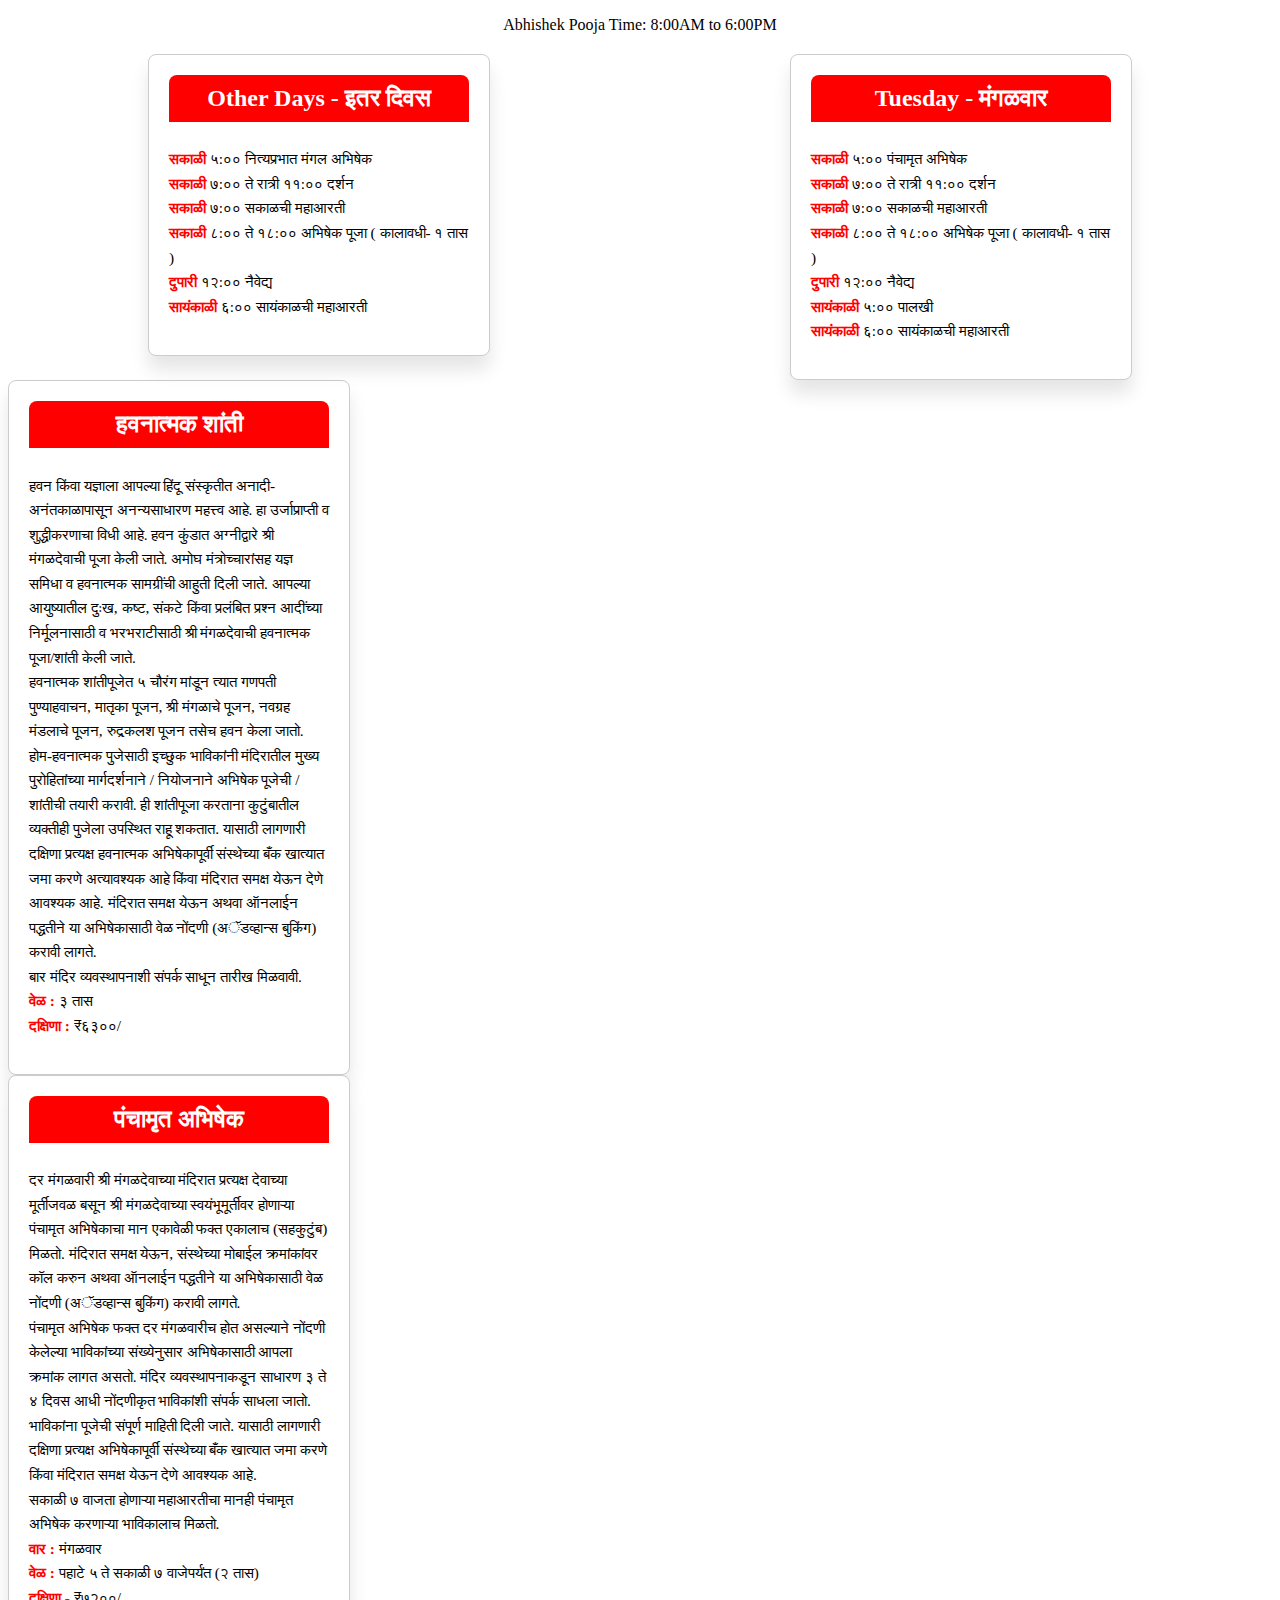
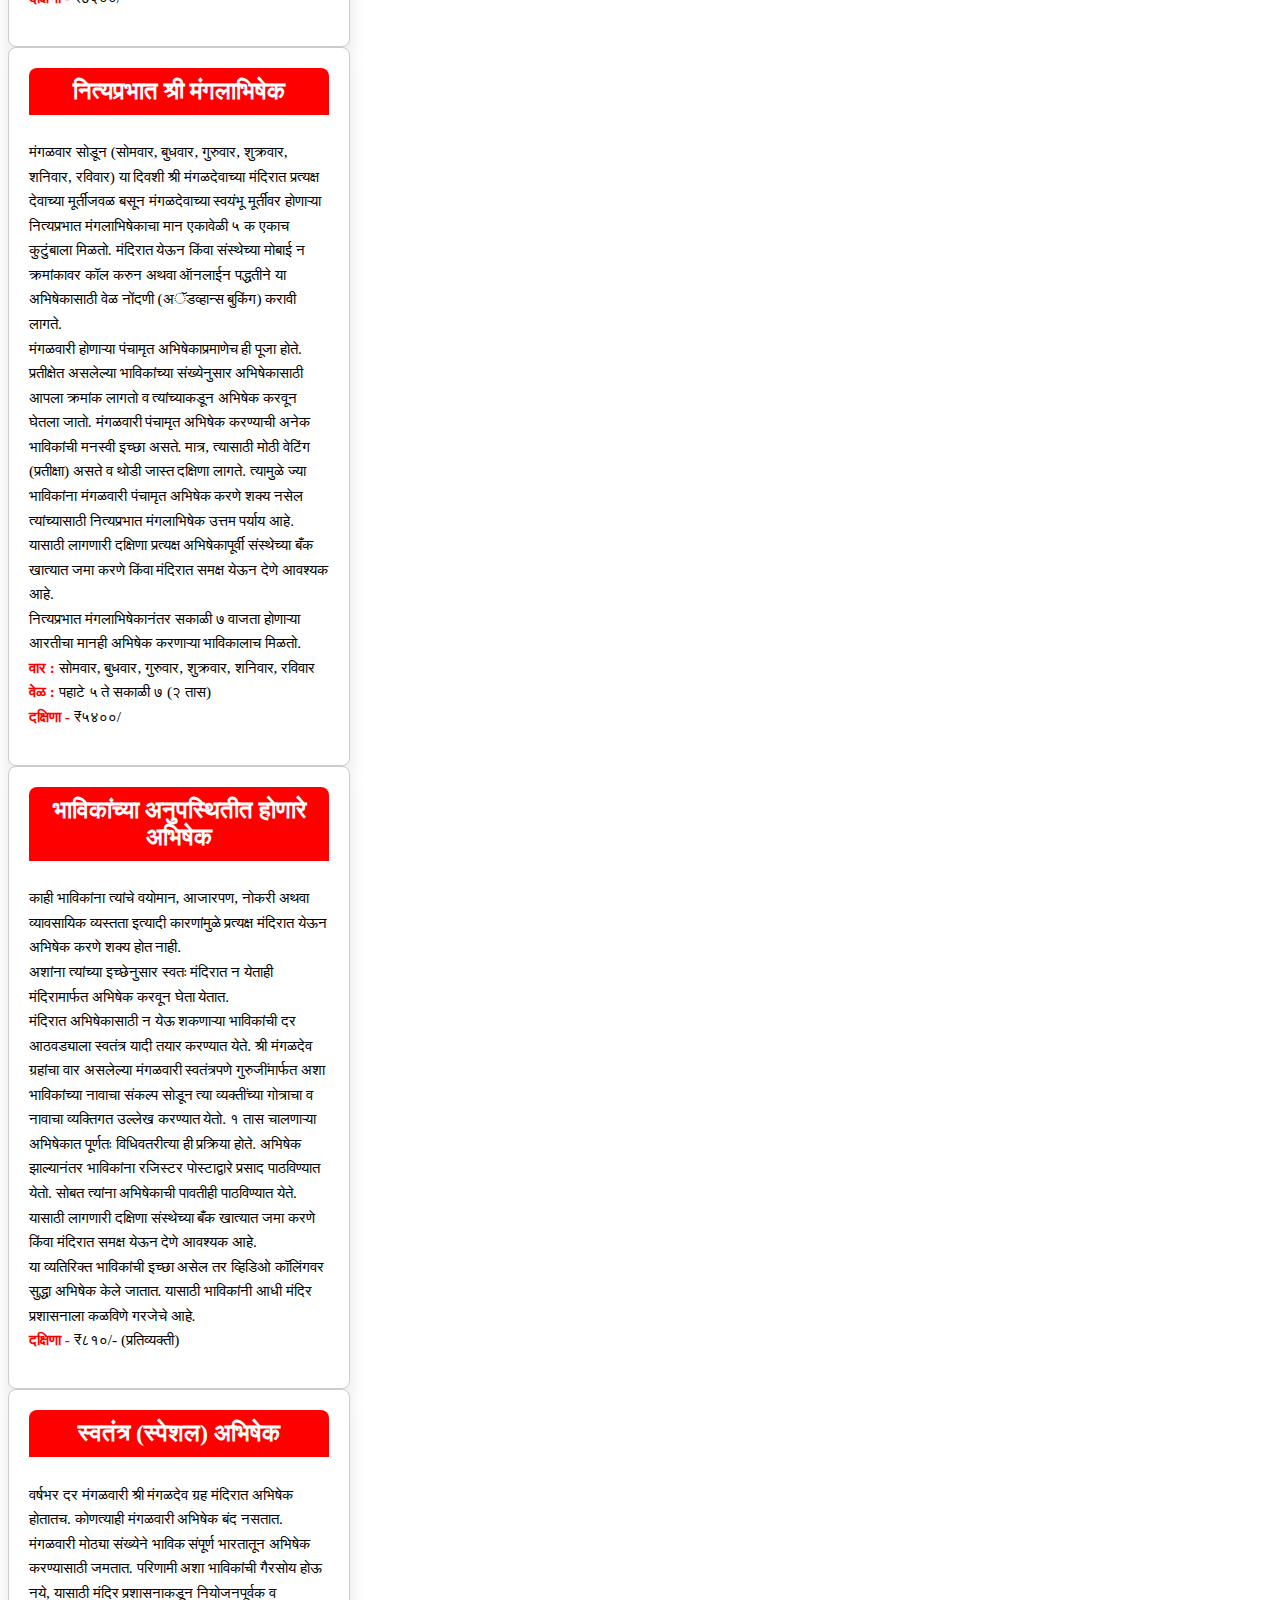
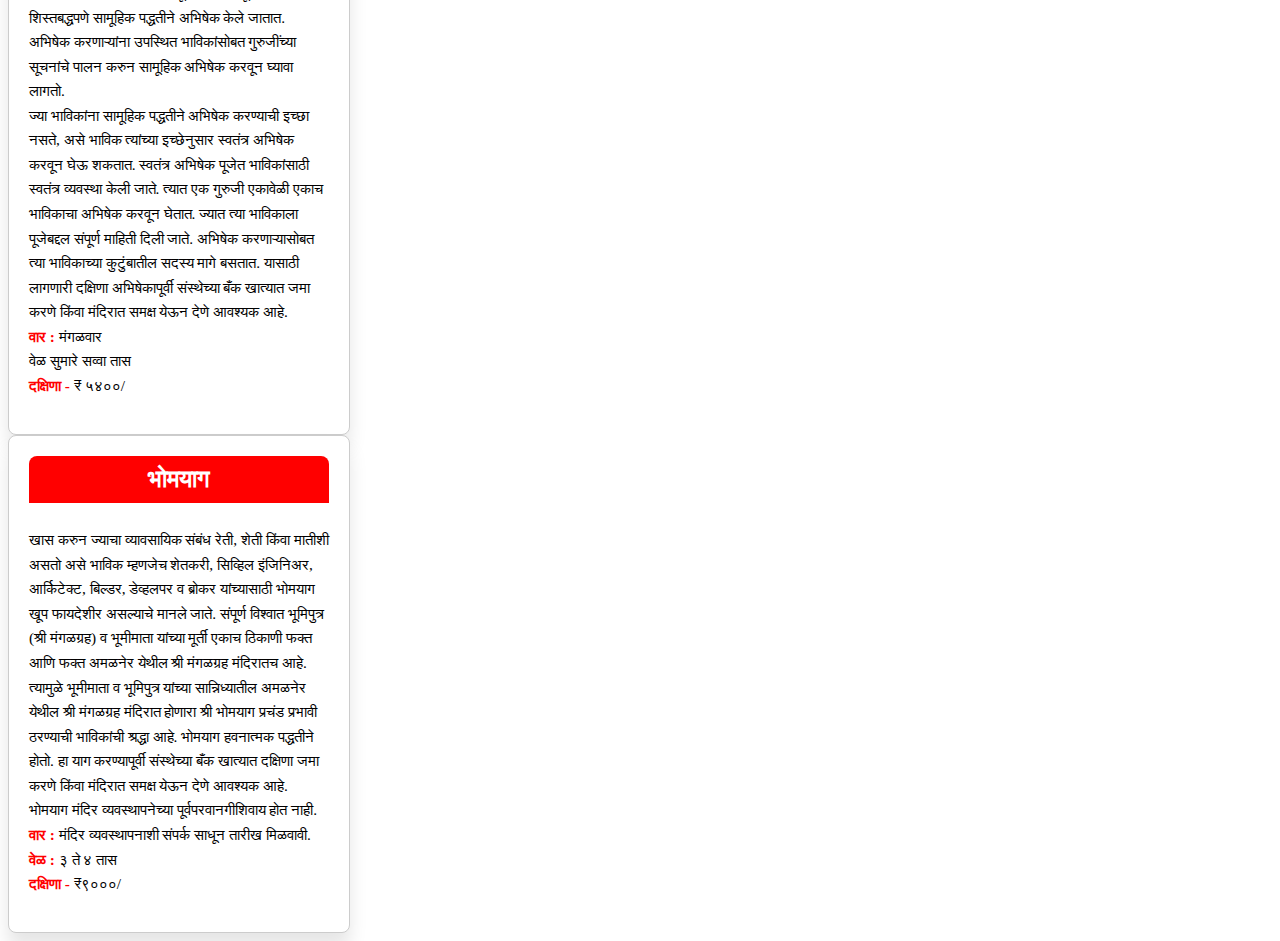
<file: schedule.html>
<!DOCTYPE html>
<html lang="en">
<head><meta charset="utf-8"><meta name="viewport" content="width=device-width, initial-scale=1.0">
	<title>Document</title>
</head>
<body>
<style type="text/css">/* Your existing styles here */

    .card-container {
      display: flex;
      flex-wrap: wrap;
      gap: 20px;
      justify-content: space-around;
      margin-top: 20px;
    }

    .card {
      border: 1px solid #ccc;
      border-radius: 8px;
      box-shadow: 0 14px 18px rgba(0, 0, 0, 0.1);
      width: 300px;
      padding: 20px;
      background-color: #fff;
    }

    .card-header h3 {
      background-color: #ff0000;
      color: #fff;
      padding: 10px 0;
      text-align: center;
      border-radius: 8px 8px 0 0;
      font-size: x-large;
    }

    .card-header h3 {
      margin: 0;
    }

    .card-body {
      padding-top: 10px;
      line-height: 1.6;
    }

    .card-body p {
      font-size: 1.2vw;
    }

    .displayed-text {
      margin-top: 10px;
      padding-top: 10px;
      border-top: 1px solid #ccc;
    }

    .form-box {
      margin: 20px;
      padding: 20px;
      border: 2px solid #000000;
      border-radius: 8px;
      background-color: #ededed;
    }

    .form-label {
      color: red;
      font-weight: 700;
    }

    }
    
    /* Style for the banner text */
    .banner-text {
      font-size: 40px;
 align-items: center;
      color: red;
      font-weight: 800;
    }

    .btn-primary {
      background-color: red !important;
      color: white !important;
      font-weight: 700;
      border: none;
      display: block;
      width: 100%;
      padding: 10px;
      text-align: center;
      cursor: pointer;
      border-radius: 5px;
      margin-top: 15px;
    }
</style>
<div class="yellow-banner">
<p class="banner-text" style="text-align: center;">Abhishek Pooja Time: 8:00AM to 6:00PM</p>
</div>

<div id="abhishek-schedule">
<div class="card-container">
<div class="row">
<div class="card">
<div class="card-header">
<h3>Other Days - इतर दिवस</h3>
</div>

<div class="card-body">
<p><span style="color: red; font-weight: 700;">सकाळी</span> ५:०० नित्यप्रभात मंगल अभिषेक<br />
<span style="color: red; font-weight: 700;">सकाळी</span> ७:०० ते रात्री ११:०० दर्शन<br />
<span style="color: red; font-weight: 700;">सकाळी</span> ७:०० सकाळची महाआरती<br />
<span style="color: red; font-weight: 700;">सकाळी</span> ८:०० ते १८:०० अभिषेक पूजा ( कालावधी- १ तास )<br />
<span style="color: red; font-weight: 700;">दुपारी</span> १२:०० नैवेद्य<br />
<span style="color: red; font-weight: 700;">सायंकाळी</span> ६:०० सायंकाळची महाआरती</p>
</div>
</div>
</div>

<div class="row">
<div class="card">
<div class="card-header">
<h3>Tuesday - मंगळवार</h3>
</div>

<div class="card-body">
<p><span style="color: red; font-weight: 700;">सकाळी</span> ५:०० पंचामृत अभिषेक<br />
<span style="color: red; font-weight: 700;">सकाळी</span> ७:०० ते रात्री ११:०० दर्शन<br />
<span style="color: red; font-weight: 700;">सकाळी</span> ७:०० सकाळची महाआरती<br />
<span style="color: red; font-weight: 700;">सकाळी</span> ८:०० ते १८:०० अभिषेक पूजा ( कालावधी- १ तास )<br />
<span style="color: red; font-weight: 700;">दुपारी</span> १२:०० नैवेद्य<br />
<span style="color: red; font-weight: 700;">सायंकाळी</span> ५:०० पालखी<br />
<span style="color: red; font-weight: 700;">सायंकाळी</span> ६:०० सायंकाळची महाआरती</p>
</div>
</div>
</div>
</div>
</div>

<section id="abhishek">
<div id="abhishek-type">
<div class="container mt-4">
<div class="row">
<div class="card">
<div class="card-header">
<h3>हवनात्मक शांती</h3>
</div>

<div class="card-body">
<p>हवन किंवा यज्ञाला आपल्या हिंदू संस्कृतीत अनादी-अनंतकाळापासून अनन्यसाधारण महत्त्व आहे. हा उर्जाप्राप्ती व शुद्धीकरणाचा विधी आहे. हवन कुंडात अग्नीद्वारे श्री मंगळदेवाची पूजा केली जाते. अमोघ मंत्रोच्चारांसह यज्ञ समिधा व हवनात्मक सामग्रींची आहुती दिली जाते. आपल्या आयुष्यातील दुःख, कष्ट, संकटे किंवा प्रलंबित प्रश्न आदींच्या निर्मूलनासाठी व भरभराटीसाठी श्री मंगळदेवाची हवनात्मक पूजा/शांती केली जाते.<br />
हवनात्मक शांतीपूजेत ५ चौरंग मांडून त्यात गणपती पुण्याहवाचन, मातृका पूजन, श्री मंगळाचे पूजन, नवग्रह मंडलाचे पूजन, रुद्रकलश पूजन तसेच हवन केला जातो.<br />
होम-हवनात्मक पुजेसाठी इच्छुक भाविकांनी मंदिरातील मुख्य पुरोहितांच्या मार्गदर्शनाने / नियोजनाने अभिषेक पूजेची / शांतीची तयारी करावी. ही शांतीपूजा करताना कुटुंबातील व्यक्तीही पुजेला उपस्थित राहू शकतात. यासाठी लागणारी दक्षिणा प्रत्यक्ष हवनात्मक अभिषेकापूर्वी संस्थेच्या बँक खात्यात जमा करणे अत्यावश्यक आहे किंवा मंदिरात समक्ष येऊन देणे आवश्यक आहे. मंदिरात समक्ष येऊन अथवा ऑनलाईन पद्धतीने या अभिषेकासाठी वेळ नोंदणी (अॅडव्हान्स बुकिंग) करावी लागते.<br />
बार मंदिर व्यवस्थापनाशी संपर्क साधून तारीख मिळवावी.<br />
<span style="font-weight: 700; color: red;">वेळ :</span> ३ तास<br />
<span style="font-weight: 700; color: red;">दक्षिणा :</span> ₹६३००/</p>
</div>
</div>

<div class="card">
<div class="card-header">
<h3>पंचामृत अभिषेक</h3>
</div>

<div class="card-body">
<p>दर मंगळवारी श्री मंगळदेवाच्या मंदिरात प्रत्यक्ष देवाच्या मूर्तीजवळ बसून श्री मंगळदेवाच्या स्वयंभूमूर्तीवर होणाऱ्या पंचामृत अभिषेकाचा मान एकावेळी फक्त एकालाच (सहकुटुंब) मिळतो. मंदिरात समक्ष येऊन, संस्थेच्या मोबाईल क्रमांकांवर कॉल करुन अथवा ऑनलाईन पद्धतीने या अभिषेकासाठी वेळ नोंदणी (अॅडव्हान्स बुकिंग) करावी लागते.<br />
पंचामृत अभिषेक फक्त दर मंगळवारीच होत असल्याने नोंदणी केलेल्या भाविकांच्या संख्येनुसार अभिषेकासाठी आपला क्रमांक लागत असतो. मंदिर व्यवस्थापनाकडून साधारण ३ ते ४ दिवस आधी नोंदणीकृत भाविकांशी संपर्क साधला जातो. भाविकांना पूजेची संपूर्ण माहिती दिली जाते. यासाठी लागणारी दक्षिणा प्रत्यक्ष अभिषेकापूर्वी संस्थेच्या बँक खात्यात जमा करणे किंवा मंदिरात समक्ष येऊन देणे आवश्यक आहे.<br />
सकाळी ७ वाजता होणाऱ्या महाआरतीचा मानही पंचामृत अभिषेक करणाऱ्या भाविकालाच मिळतो.<br />
<span><span style="font-weight: 700; color: red;">वार :</span></span> मंगळवार<br />
<span style="font-weight: 700; color: red;">वेळ :</span> पहाटे ५ ते सकाळी ७ वाजेपर्यंत (२ तास)<br />
<span style="font-weight: 700; color: red;">दक्षिणा -</span> ₹७२००/</p>
</div>
</div>
</div>

<div class="row">
<div class="card">
<div class="card-header">
<h3>नित्यप्रभात श्री मंगलाभिषेक</h3>
</div>

<div class="card-body">
<p>मंगळवार सोडून (सोमवार, बुधवार, गुरुवार, शुक्रवार, शनिवार, रविवार) या दिवशी श्री मंगळदेवाच्या मंदिरात प्रत्यक्ष देवाच्या मूर्तीजवळ बसून मंगळदेवाच्या स्वयंभू मूर्तीवर होणाऱ्या नित्यप्रभात मंगलाभिषेकाचा मान एकावेळी ५ क एकाच कुटुंबाला मिळतो. मंदिरात येऊन किंवा संस्थेच्या मोबाई न क्रमांकावर कॉल करुन अथवा ऑनलाईन पद्धतीने या अभिषेकासाठी वेळ नोंदणी (अॅडव्हान्स बुकिंग) करावी लागते.<br />
मंगळवारी होणाऱ्या पंचामृत अभिषेकाप्रमाणेच ही पूजा होते. प्रतीक्षेत असलेल्या भाविकांच्या संख्येनुसार अभिषेकासाठी आपला क्रमांक लागतो व त्यांच्याकडून अभिषेक करवून घेतला जातो. मंगळवारी पंचामृत अभिषेक करण्याची अनेक भाविकांची मनस्वी इच्छा असते. मात्र, त्यासाठी मोठी वेटिंग (प्रतीक्षा) असते व थोडी जास्त दक्षिणा लागते. त्यामुळे ज्या भाविकांना मंगळवारी पंचामृत अभिषेक करणे शक्य नसेल त्यांच्यासाठी नित्यप्रभात मंगलाभिषेक उत्तम पर्याय आहे. यासाठी लागणारी दक्षिणा प्रत्यक्ष अभिषेकापूर्वी संस्थेच्या बँक खात्यात जमा करणे किंवा मंदिरात समक्ष येऊन देणे आवश्यक आहे.<br />
नित्यप्रभात मंगलाभिषेकानंतर सकाळी ७ वाजता होणाऱ्या आरतीचा मानही अभिषेक करणाऱ्या भाविकालाच मिळतो.<br />
<span style="font-weight: 700; color: red;">वार :</span> सोमवार, बुधवार, गुरुवार, शुक्रवार, शनिवार, रविवार<br />
<span style="font-weight: 700; color: red;">वेळ :</span> पहाटे ५ ते सकाळी ७ (२ तास)<br />
<span style="font-weight: 700; color: red;">दक्षिणा -</span> ₹५४००/</p>
</div>
</div>

<div class="card">
<div class="card-header">
<h3>भाविकांच्या अनुपस्थितीत होणारे अभिषेक</h3>
</div>

<div class="card-body">
<p>काही भाविकांना त्यांचे वयोमान, आजारपण, नोकरी अथवा व्यावसायिक व्यस्तता इत्यादी कारणांमुळे प्रत्यक्ष मंदिरात येऊन अभिषेक करणे शक्य होत नाही.<br />
अशांना त्यांच्या इच्छेनुसार स्वतः मंदिरात न येताही मंदिरामार्फत अभिषेक करवून घेता येतात.<br />
मंदिरात अभिषेकासाठी न येऊ शकणाऱ्या भाविकांची दर आठवड्याला स्वतंत्र यादी तयार करण्यात येते. श्री मंगळदेव ग्रहांचा वार असलेल्या मंगळवारी स्वतंत्रपणे गुरुजींमार्फत अशा भाविकांच्या नावाचा संकल्प सोडून त्या व्यक्तींच्या गोत्राचा व नावाचा व्यक्तिगत उल्लेख करण्यात येतो. १ तास चालणाऱ्या अभिषेकात पूर्णतः विधिवतरीत्या ही प्रक्रिया होते. अभिषेक झाल्यानंतर भाविकांना रजिस्टर पोस्टाद्वारे प्रसाद पाठविण्यात येतो. सोबत त्यांना अभिषेकाची पावतीही पाठविण्यात येते. यासाठी लागणारी दक्षिणा संस्थेच्या बँक खात्यात जमा करणे किंवा मंदिरात समक्ष येऊन देणे आवश्यक आहे.<br />
या व्यतिरिक्त भाविकांची इच्छा असेल तर व्हिडिओ कॉलिंगवर सुद्धा अभिषेक केले जातात. यासाठी भाविकांनी आधी मंदिर प्रशासनाला कळविणे गरजेचे आहे.<br />
<span style="font-weight: 700; color: red;">दक्षिणा -</span> ₹८१०/- (प्रतिव्यक्ती)</p>
</div>
</div>
</div>

<div class="row">
<div class="card">
<div class="card-header">
<h3>स्वतंत्र (स्पेशल) अभिषेक</h3>
</div>

<div class="card-body">
<p>वर्षभर दर मंगळवारी श्री मंगळदेव ग्रह मंदिरात अभिषेक होतातच. कोणत्याही मंगळवारी अभिषेक बंद नसतात. मंगळवारी मोठ्या संख्येने भाविक संपूर्ण भारतातून अभिषेक करण्यासाठी जमतात. परिणामी अशा भाविकांची गैरसोय होऊ नये, यासाठी मंदिर प्रशासनाकडून नियोजनपूर्वक व शिस्तबद्धपणे सामूहिक पद्धतीने अभिषेक केले जातात. अभिषेक करणाऱ्यांना उपस्थित भाविकांसोबत गुरुजींच्या सूचनांचे पालन करुन सामूहिक अभिषेक करवून घ्यावा लागतो.<br />
ज्या भाविकांना सामूहिक पद्धतीने अभिषेक करण्याची इच्छा नसते, असे भाविक त्यांच्या इच्छेनुसार स्वतंत्र अभिषेक करवून घेऊ शकतात. स्वतंत्र अभिषेक पूजेत भाविकांसाठी स्वतंत्र व्यवस्था केली जाते. त्यात एक गुरुजी एकावेळी एकाच भाविकाचा अभिषेक करवून घेतात. ज्यात त्या भाविकाला पूजेबद्दल संपूर्ण माहिती दिली जाते. अभिषेक करणाऱ्यासोबत त्या भाविकाच्या कुटुंबातील सदस्य मागे बसतात. यासाठी लागणारी दक्षिणा अभिषेकापूर्वी संस्थेच्या बँक खात्यात जमा करणे किंवा मंदिरात समक्ष येऊन देणे आवश्यक आहे.<br />
<span style="font-weight: 700; color: red;">वार :</span> मंगळवार<br />
वेळ सुमारे सव्वा तास<br />
<span style="font-weight: 700; color: red;">दक्षिणा -</span> ₹ ५४००/</p>
</div>
</div>

<div class="card">
<div class="card-header">
<h3>भोमयाग</h3>
</div>

<div class="card-body">
<p>खास करुन ज्याचा व्यावसायिक संबंध रेती, शेती किंवा मातीशी असतो असे भाविक म्हणजेच शेतकरी, सिव्हिल इंजिनिअर, आर्किटेक्ट, बिल्डर, डेव्हलपर व ब्रोकर यांच्यासाठी भोमयाग खूप फायदेशीर असल्याचे मानले जाते. संपूर्ण विश्वात भूमिपुत्र (श्री मंगळग्रह) व भूमीमाता यांच्या मूर्ती एकाच ठिकाणी फक्त आणि फक्त अमळनेर येथील श्री मंगळग्रह मंदिरातच आहे. त्यामुळे भूमीमाता व भूमिपुत्र यांच्या सान्निध्यातील अमळनेर येथील श्री मंगळग्रह मंदिरात होणारा श्री भोमयाग प्रचंड प्रभावी ठरण्याची भाविकांची श्रद्धा आहे. भोमयाग हवनात्मक पद्धतीने होतो. हा याग करण्यापूर्वी संस्थेच्या बँक खात्यात दक्षिणा जमा करणे किंवा मंदिरात समक्ष येऊन देणे आवश्यक आहे. भोमयाग मंदिर व्यवस्थापनेच्या पूर्वपरवानगीशिवाय होत नाही.<br />
<span style="font-weight: 700; color: red;">वार :</span> मंदिर व्यवस्थापनाशी संपर्क साधून तारीख मिळवावी.<br />
<span style="font-weight: 700; color: red;">वेळ :</span> ३ ते ४ तास<br />
<span style="font-weight: 700; color: red;">दक्षिणा -</span> ₹९०००/</p>
</div>
</div>
</div>
</div>
</div>
</section>
</body>
</html>
</file>
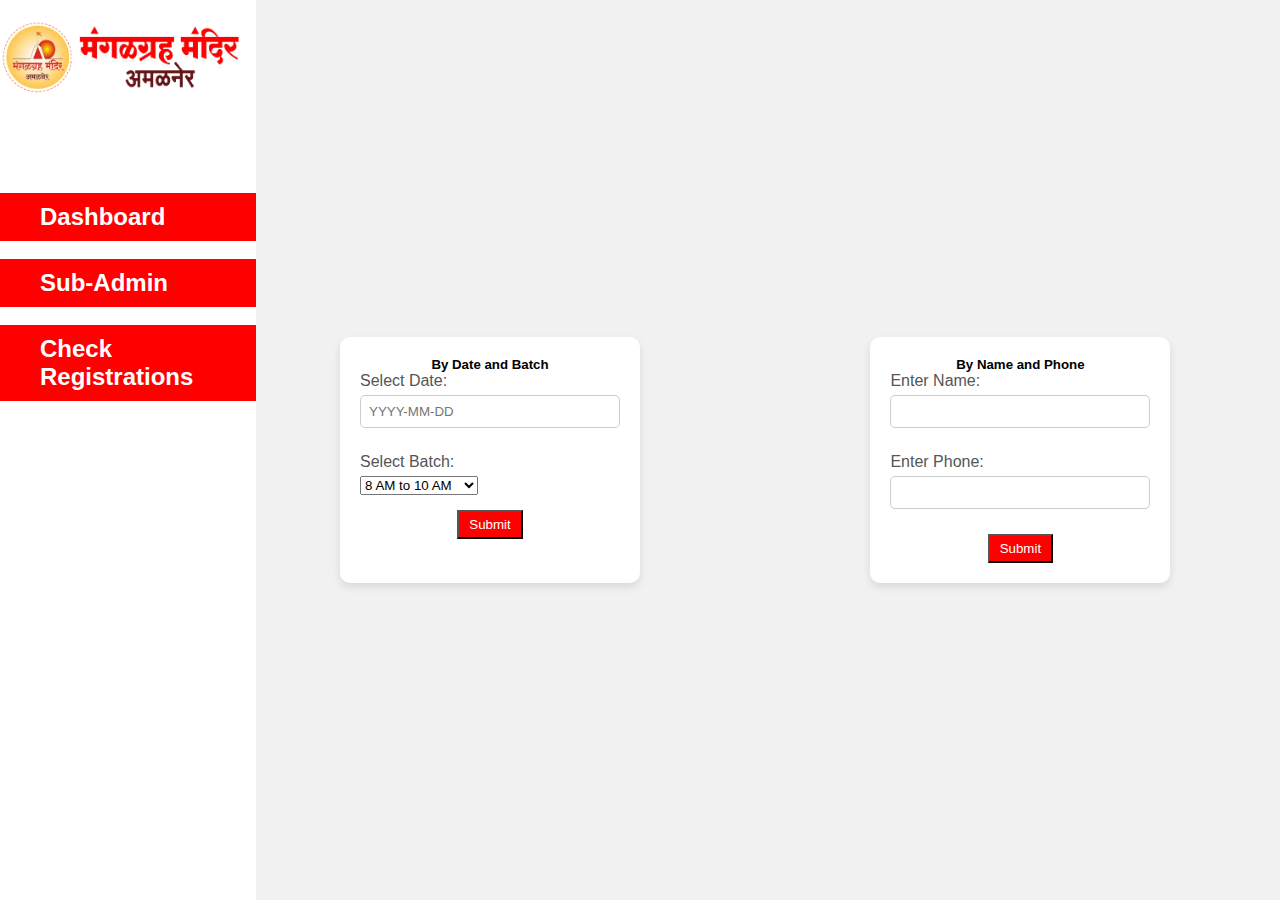
<file: admin/CheckRegistration.html>
<!DOCTYPE html>
<html lang="en">
<head>
    <meta charset="UTF-8">
    <meta http-equiv="X-UA-Compatible" content="IE=edge">
    <meta name="viewport" content="width=device-width, initial-scale=1.0">
    <link rel="stylesheet" href="style.css">
    <link href='https://unpkg.com/boxicons@2.1.4/css/boxicons.min.css' rel='stylesheet'>
    
    <title>Admin Panel</title>

    <style>

        .card1 {
            background-color: #fff;
            box-shadow: 0 4px 8px rgba(0, 0, 0, 0.1);
            border-radius: 10px;
            padding: 20px;
            width: 300px;
            margin-left: 18vw;;
            text-align: center;
        }

        h2 {
            color: #333;
        }

        .form-group {
            margin-bottom: 15px;
            text-align: left;
        }

        label {
            display: block;
            margin-bottom: 5px;
            color: #555;
        }

        input {
            width: 100%;
            padding: 8px;
            box-sizing: border-box;
            margin-bottom: 10px;
            border: 1px solid #ccc;
            border-radius: 5px;
            outline: none;
        }

        input[type="password"] {
            font-family: 'Arial';
        }

        .submit-btn {
            background-color: #ff0000;
            color: #fff;
            border: none;
            padding: 10px;
            border-radius: 5px;
            font-weight: 600;
            cursor: pointer;
        }

        .container1 {
        display: flex;
        justify-content: center;
        align-items: center;
        height: 100vh;
        background-color: #f1f1f1;
        }

        .content {
            text-align: center;
        }

        .password-input-container {
            position: relative;
            display: flex;
            align-items: center;
        }

        .password-input-container i {
            position: absolute;
            right: 10px;
            cursor: pointer;
        }
        .content {
            display: flex;
            justify-content: space-between;
            margin-top: 20px;
        }


    </style>
</head>
<body>
    <div class="side-menu">
        <div class="brand-name">
            <img src="img\logo.png" alt="">
            
        </div>
        <br><br><br><br><br>
        <ul>
            <a href="index.html"><li><span>Dashboard</span></li></a><br>
            <a href="subAdmin.html"><li><span>Sub-Admin</span></li></a><br>
            <a href="checkRegistration.html"><li><span>Check Registrations</span></li></a>
        </ul>
    </div>
    <div class="container1">
        
        <div class="content">
            <div class="card1">
                <h5>By Date and Batch</h5>
                <form action="#" method="post">
                    <div class="form-group">
                        <label for="datepicker">Select Date:</label>
                        <input type="text" id="datepicker" name="selectedDate" class="form-control" placeholder="YYYY-MM-DD" autocomplete="off" required>
                    </div>
                    <div class="form-group">
                        <label for="batch">Select Batch:</label>
                        <select name="selectedBatch" id="batch" class="form-control" required>
                            <option value="8-10">8 AM to 10 AM</option>
                            <option value="10-12">10 AM to 12 PM</option>
                            <option value="12-3">12 PM to 3 PM</option>
                        </select>
                    </div>
                    <button type="submit" class="btn">Submit</button>
                </form>
            </div>
    
            <div class="card1">
                <h5>By Name and Phone</h5>
                <form action="#" method="post">
                    <div class="form-group">
                        <label for="name">Enter Name:</label>
                        <input type="text" id="name" name="searchName" class="form-control" required>
                    </div>
                    <div class="form-group">
                        <label for="phone">Enter Phone:</label>
                        <input type="text" id="phone" name="searchPhone" class="form-control" required>
                    </div>
                    <button type="submit" class="btn">Submit</button>
                </form>
            </div>
        </div>
            

        </div>
     
    </div>    
    
</body>
</html>
</file>
<file: Main.css>
body {
  margin: 0;
   /* Space for the fixed footer */
  position: relative;
  min-height: 100vh; /* Ensure the footer doesn't overlap content */
}

.go-to-navbar {
  position: fixed;
  bottom: 20px;
  right: 20px;
  z-index: 1000;
}

.go-to-navbar-btn {
  display: inline-block;
  padding: 10px 20px;
  background-color: #f43c3c;
  color: #fff;
  text-decoration: none;
  border-radius: 5px;
  transition: background-color 0.3s;
}

.go-to-navbar-btn:hover {
  background-color: #ff0000;
}


.navbar {
  position: fixed;
  top: 0;
  left: 0;
  width: 100%;
  background-color: #fff;
  box-shadow: 0 2px 4px rgba(0, 0, 0, 0.1);
  z-index: 1000;
  display: flex;
  justify-content: space-between;
  align-items: center;
  padding: 10px 20px;
  box-sizing: border-box;
}
  
  .logo {
    display: flex;
    align-items: center;
  }

  .logo img {
      width: 240px; 
      height: 80px;
      margin-right: 10px;
    }

  .logo span {
    color: red;
    font-weight: bold;
    font-size: 28px;
  }

  .menu {
    list-style-type: none;
    margin: 0;
    padding: 0;
    display: flex;
  }

  .menu li {
    margin-right: 20px;
  }

  .menu li a {
    color: black;
    text-decoration: none;
    transition: color 0.3s ease;
  }

  .menu li a:hover {
    color: red;
  }

  /* Dropdown styles */
  .dropdown {
    position: relative;
  }

  .dropdown-content {
    display: none;
    position: absolute;
    background-color: #f9f9f9;
    min-width: 160px;
    box-shadow: 0px 8px 16px 0px rgba(0,0,0,0.2);
    z-index: 1;
  }

  .dropdown:hover .dropdown-content {
    display: block;
  }

  .dropdown-content a {
    color: black;
    padding: 12px 16px;
    text-decoration: none;
    display: block;
  }

  .dropdown-content a:hover {
    background-color: #f1f1f1;
  }

  /* Media Query for Mobile */
  @media (max-width: 768px) {
    .navbar {
      padding: 10px;
    }

    .logo img {
      width: 80px;
      height: 32px;
      margin-right: 8px;
    }

    .logo span {
      font-size: 18px;
    }

    .menu {
      display: none;
    }

    .menu.active {
      display: flex;
      flex-direction: column;
      position: absolute;
      top: 70px;
      right: 10px;
      background-color: #fff;
      box-shadow: 0px 8px 16px 0px rgba(0,0,0,0.2);
      z-index: 1;
    }

    .menu.active li {
      margin-right: 0;
      margin-bottom: 10px;
    }

    .menu.active li:last-child {
      margin-bottom: 0;
    }
  }
  /* Style for the yellow banner */
.yellow-banner {
    background-color: yellow;
    text-align: center;
    padding: 20px 0;
  }
  
  /* Style for the banner text */
  .banner-text {
    font-size: 40px;
    color: red;
    font-weight: 800;
  }
  
  /* Style for the container */
.content {
    display: flex;
    align-items: center;
  }
  
  /* Style for the image with text */
  .image-with-text {
    display: flex;
    align-items: center;
    flex: 1; /* Allow the content to take remaining space */
  }
  
  /* Style for the larger text in span */
  .larger-text {
    font-size: 2.5vw; /* Set font size using viewport width (vw) */
    font-weight: 700;
    color: red;
  }
  
  /* Style for the text box */
  .text-box {
    background-color: white;
    font-size: 1.3vw;
    padding: 4vw; /* Adjust padding using viewport width (vw) */
    box-shadow: 0px 0px 15px rgba(0, 0, 0, 0.1); /* Adds a subtle shadow effect */
    border-radius: 2vw; /* Rounds the corners using viewport width (vw) */
    margin-left: 4vw; /* Adjust margin using viewport width (vw) */
  }
  
  /* Animation for the image */
  .animated-image {
    width: 30vw; /* Set the desired width using viewport width (vw) */
    transition: transform 0.3s ease-in-out;
  }
  
  /* Hover effect for the image */
  .animated-image:hover {
    transform: scale(1.1); /* Scale up the image on hover */
  }
  
  /* Style for the gallery heading */
.gallery-heading {
    color: red;
    font-weight: 700;
    font-size: 3em; /* Adjust font size as needed */
    text-align: center;
    margin-bottom: 20px; /* Adjust spacing from the image grid */
    position: relative;
  }
  
  /* Animation for the red line */
  .gallery-heading::after {
    content: '';
    position: absolute;
    bottom: -5px; /* Adjust the distance of the line from text */
    left: 50%;
    transform: translateX(-50%);
    width: 0;
    height: 2px;
    background-color: red;
    transition: width 0.3s ease-in-out;
  }
  
  /* Animation effect on hover */
  .gallery-heading:hover::after {
    width: 100%;
  }
  
  /* Style for the image grid */
  .image-grid {
    display: grid;
    grid-template-columns: repeat(2, 1fr); /* Four columns */
    gap: 20px; /* Adjust as needed */
    margin: 0 20px 20px; /* Add margin around the image grid */
  }
  
  /* Style for the images within the grid */
  .image-grid img {
    width: 100%;
    height: auto;
    border-radius: 10px; /* Rounded corners */
    transition: box-shadow 0.3s ease-in-out; /* Adding transition effect */
    margin-bottom: 20px; /* Add margin at the bottom of each image */
  }
  
  /* Red shadow effect on image hover */
  .image-grid img:hover {
    box-shadow: 0 0 10px 5px rgba(255, 0, 0, 0.5); /* Red shadow effect */
  }
  /* Add these styles to your existing CSS file or create a new one */

/* Style for card container */
.card-container {
    display: flex;
    flex-wrap: wrap;
    gap: 20px;
    justify-content: space-around;
    margin-top: 20px;
  }
  
  /* Style for individual card */
  .card {
    border: 1px solid #ccc;
    border-radius: 8px;
    box-shadow: 0 14px 18px rgba(0, 0, 0, 0.1);
    width: 300px;
    padding: 20px;
    background-color: #fff;
  }
  
  /* Style for card header */
  .card-header h3{
    background-color: #ff0000;
    color: #fff;
    padding: 10px 0;
    text-align: center;
    border-radius: 8px 8px 0 0;
    font-size: x-large;
  }
  
  .card-header h3 {
    margin: 0;
  }
  
  /* Style for card body */
  .card-body {
    padding-top: 10px;
    line-height: 1.6;
  }

  .card-body p{
    font-size: 1.2vw;
  }
  
  /* Style for the displayed text */
  .displayed-text {
    margin-top: 10px;
    padding-top: 10px;
    border-top: 1px solid #ccc;
  }

  .form-box {
    margin: 20px; /* Adjust margin as needed */
    padding: 20px;
    border: 2px solid #000000;
    border-radius: 8px;
    background-color: #ededed;
  }

  .form-label {
    color: red;
    font-weight: 700;
  }

  .btn-primary {
    background-color: red !important; /* Overriding Bootstrap default styles */
    color: white !important;
    font-weight: 700;
    border: none;
    display: block;
    width: 100%;
    padding: 10px;
    text-align: center;
    cursor: pointer;
    border-radius: 5px;
    margin-top: 15px;
  }

  /* Styling for the yellow banner with class name "sep" */
.sep {
    background-color: rgb(255, 0, 0);
    padding: 10px;
    height: 50px;
  }
  
  .card {
    margin-bottom: 20px;
    border: 1px solid #ccc;
    border-radius: 8px;
    box-shadow: 0 4px 8px rgba(0, 0, 0, 0.1);
    width: 400px;

  }

  .card-header {
    background-color: #f44336;
    color: white;
    padding: 12px;
    border-top-left-radius: 8px;
    border-top-right-radius: 8px;
  }

  .card-body {
    padding: 20px;
    text-align: left;
  }

  /* Adjust font size or other styles as needed */
  .card h3 {
    font-size: 24px;
    margin-bottom: 10px;
  }
  .card-container {
    display: flex;
    flex-wrap: wrap;
  }
  
  .column {
    flex: 1;
    padding: 10px;
    box-sizing: border-box;
    min-width: 300px; /* Set a minimum width for the columns */
  }
  
  .row::after {
    content: "";
    display: table;
    clear: both;
  }
  
  .accommodation-container {
    display: flex;
    justify-content: center;
    align-items: center;
     /* Adjust the height of the container */
  }
  
  .gallery-section {
    flex: 1;
    display: flex;
    justify-content: center;
    align-items: center;
    margin-right: 20px; /* Margin from the text container */
  }
  
  .text-section {
    flex: 1;
    padding: 20px; /* Padding inside the text container */
  }
  
  .info-box {
    background-color: #fff;
    padding: 4vw; /* Adjust padding based on screen size */
    border-radius: 15px;
    box-shadow: 0 0 10px rgba(0, 0, 0, 0.1);
  }
  
  .info-box p {
    font-size: 1.2vw; /* Adjust font size based on screen size */
    line-height: 1.6;
  }
  
  .gallery-wrapper {
    border-radius: 15px; /* Rounded corners for the gallery */
    overflow: hidden; /* Hide overflow content */
  }
  
  .carousel-inner {
    border-radius: 15px; /* Rounded corners for the images */
  }
  
  .carousel-item img {
    border-radius: 15px; /* Rounded corners for individual images */
  }
  
  /* Adjust as needed */
  @media screen and (max-width: 768px) {
    .info-box p {
      font-size: 3vw; /* Adjust font size for smaller screens */
    }
  }
  
 
  
  .trustee-cards {
    display: flex;
    flex-wrap: wrap;
    justify-content: center;
    align-items: center;
  }
  
  .card {
    width: 250px; /* Adjust card width */
    margin: 10px; /* Adjust margin between cards */
    text-align: center;
  }
  
  .card img {
    width: 100%; /* Image width to fill the card */
    height: auto;
    border-radius: 8px; /* Rounded corners for the image */
  }
  
  .info {
    margin-top: 10px;
  }
  
  .name{
    font-size: larger;
    font-weight: 600;
    color: red;
  }
  
  .post {
    color: red;
  }
  
  .location {
    display: flex;
    align-items: flex-start;
  }
  
  .text-section {
    flex: 1;
  }
  
  .info-box {
    background-color: #fff;
    padding: 20px;
    border-radius: 15px;
    box-shadow: 0 0 10px rgba(0, 0, 0, 0.1);
  }
  
  .map-section {
    flex: 1;
    display: flex;
    justify-content: center;
    align-items: center;
    height: 400px; /* Set height for the map */
    margin-left: 20px; /* Adjust margin as needed */
  }
  
  .map-section iframe {
    width: 100%;
    height: 100%;
    border: none;
    border-radius: 10px; /* Make the map square and round the corners */
  }
  
  footer {
    
    bottom: 0;
    left: 0;
    width: 100%;
    background-color: #484848;
    padding: 10px;
    color: #ffffff;
    text-align: center;
  }
  
  .footer-content {
    display: flex;
    flex-wrap: wrap;
    justify-content: center;
    gap: 20px;
  }
  

  p {
    margin-bottom: 5px;
  }
</file>
<file: admin/style.css>
* {
    margin: 0;
    padding: 0;
    box-sizing: border-box;
    font-family: 'Poppins', sans-serif;
}
body {
    min-height: 100vh;
}
a {
    text-decoration: none;
}
li {
    list-style: none;
    font-weight: 700;
}
h1,
h2 {
    color: #000000;
}
h3 {
    color: #000000;
    
}
.btn {
    background: red;
    color: white;
    padding: 5px 10px;
    text-align: center;
}
.btn:hover {
    color: red;
    background: white;
    padding: 3px 8px;
    border: 2px solid red;
}
.title {
    display: flex;
    align-items: center;
    justify-content: space-around;
    padding: 15px 10px;
    border-bottom: 2px solid #999;
}
table {
    padding: 10px;
}
th,
td {
    text-align: left;
    padding: 8px;
}


.brand-name {
    margin-top: 1vw;
    width: 19vw; /* Adjust the width as needed */
    height: 7vw; /* Adjust the height as needed */
    background-color: #ffffff; /* White background */
    display: flex;
    align-items: center;
    justify-content: center;
}

.brand-name img {
    max-width: 100%;
    max-height: 100%;
    object-fit: contain; /* Adjust the object-fit property as needed */
}


.side-menu {
    position: fixed;
    background: rgb(255, 255, 255);
    width: 20vw;
    min-height: 100vh;
    display: flex;
    flex-direction: column;
}
.side-menu .brand-name {
    height: 10vh;
    display: flex;
    align-items: center;
    justify-content: center;
}
.side-menu li {
    font-size: 24px;
    padding: 10px 40px;
    color: rgb(255, 255, 255);
    background-color: red;
    display: flex;
    align-items: center;
}
.side-menu li:hover {
    background: rgb(255, 255, 255);
    color: rgb(255, 0, 0);
}
li a {
    text-decoration: none; /* Remove underline */
    color: white; /* Set link color to white */
    display: block; /* Make the link fill the entire list item */
}
li a:hover{
    color: red;
    background-color: white;
}
@media (max-width: 768px) {
    li a {
        color: white;
        background-color: #ff5757; /* Change background color for better visibility */
        display: block;
        padding: 10px; /* Add padding for better touch interaction */
    }

    li a:hover {
        color: #ff5757;
        background-color: white;
    }
}
.container {
    position: absolute;
    right: 0;
    width: 80vw;
    height: 100vh;
    background: #f1f1f1;
}

.icon-container {
    height: 5vw;
    width: 5vw;
    display: flex;
    align-items: center;
    justify-content: center;
    background-color: #ffffff;
    border-radius: 50%;
    color: #000000;
    font-size: 3em; /* Adjust the font size to make the icon larger */
}
.container .content {
    position: relative;
    
    min-height: 90vh;
    background: #f1f1f1;
}
.container .content .cards {
    padding: 20px 15px;
    display: flex;
    align-items: center;
    justify-content: space-between;
    flex-wrap: wrap;
}
.container .content .cards .card {
    width: 250px;
    height: 150px;
    background: white;
    margin: 20px 10px;
    display: flex;
    align-items: center;
    justify-content: space-around;
    box-shadow: 0 4px 8px 0 rgba(0, 0, 0, 0.2), 0 6px 20px 0 rgba(0, 0, 0, 0.19);
}
.container .content .content-2 {
    min-height: 60vh;
    display: flex;
    justify-content: space-around;
    align-items: flex-start;
    flex-wrap: wrap;
}
.container .content .content-2 .recent-payments {
    min-height: 50vh;
    flex: 5;
    background: white;
    margin: 0 25px 25px 25px;
    box-shadow: 0 4px 8px 0 rgba(0, 0, 0, 0.2), 0 6px 20px 0 rgba(0, 0, 0, 0.19);
    display: flex;
    flex-direction: column;
}
.container .content .content-2 .new-students {
    flex: 2;
    background: white;
    min-height: 50vh;
    margin: 0 25px;
    box-shadow: 0 4px 8px 0 rgba(0, 0, 0, 0.2), 0 6px 20px 0 rgba(0, 0, 0, 0.19);
    display: flex;
    flex-direction: column;
}
.container .content .content-2 .new-students table td:nth-child(1) img {
    height: 40px;
    width: 40px;
}
@media screen and (max-width: 1050px) {
    .side-menu li {
        font-size: 18px;
    }
}
@media screen and (max-width: 940px) {
    .side-menu li span {
        display: none;
    }
    .side-menu {
        align-items: center;
    }
    .side-menu li img {
        width: 40px;
        height: 40px;
    }
    .side-menu li:hover {
        background: red;
        padding: 8px 38px;
        border: 2px solid white;
    }
}
@media screen and (max-width:536px) {
    .brand-name h1 {
        font-size: 16px;
    }
    .container .content .cards {
        justify-content: center;
    }
    .side-menu li img {
        width: 30px;
        height: 30px;
    }
    .container .content .content-2 .recent-payments table th:nth-child(2),
    .container .content .content-2 .recent-payments table td:nth-child(2) {
        display: none;
    }
}
</file>
